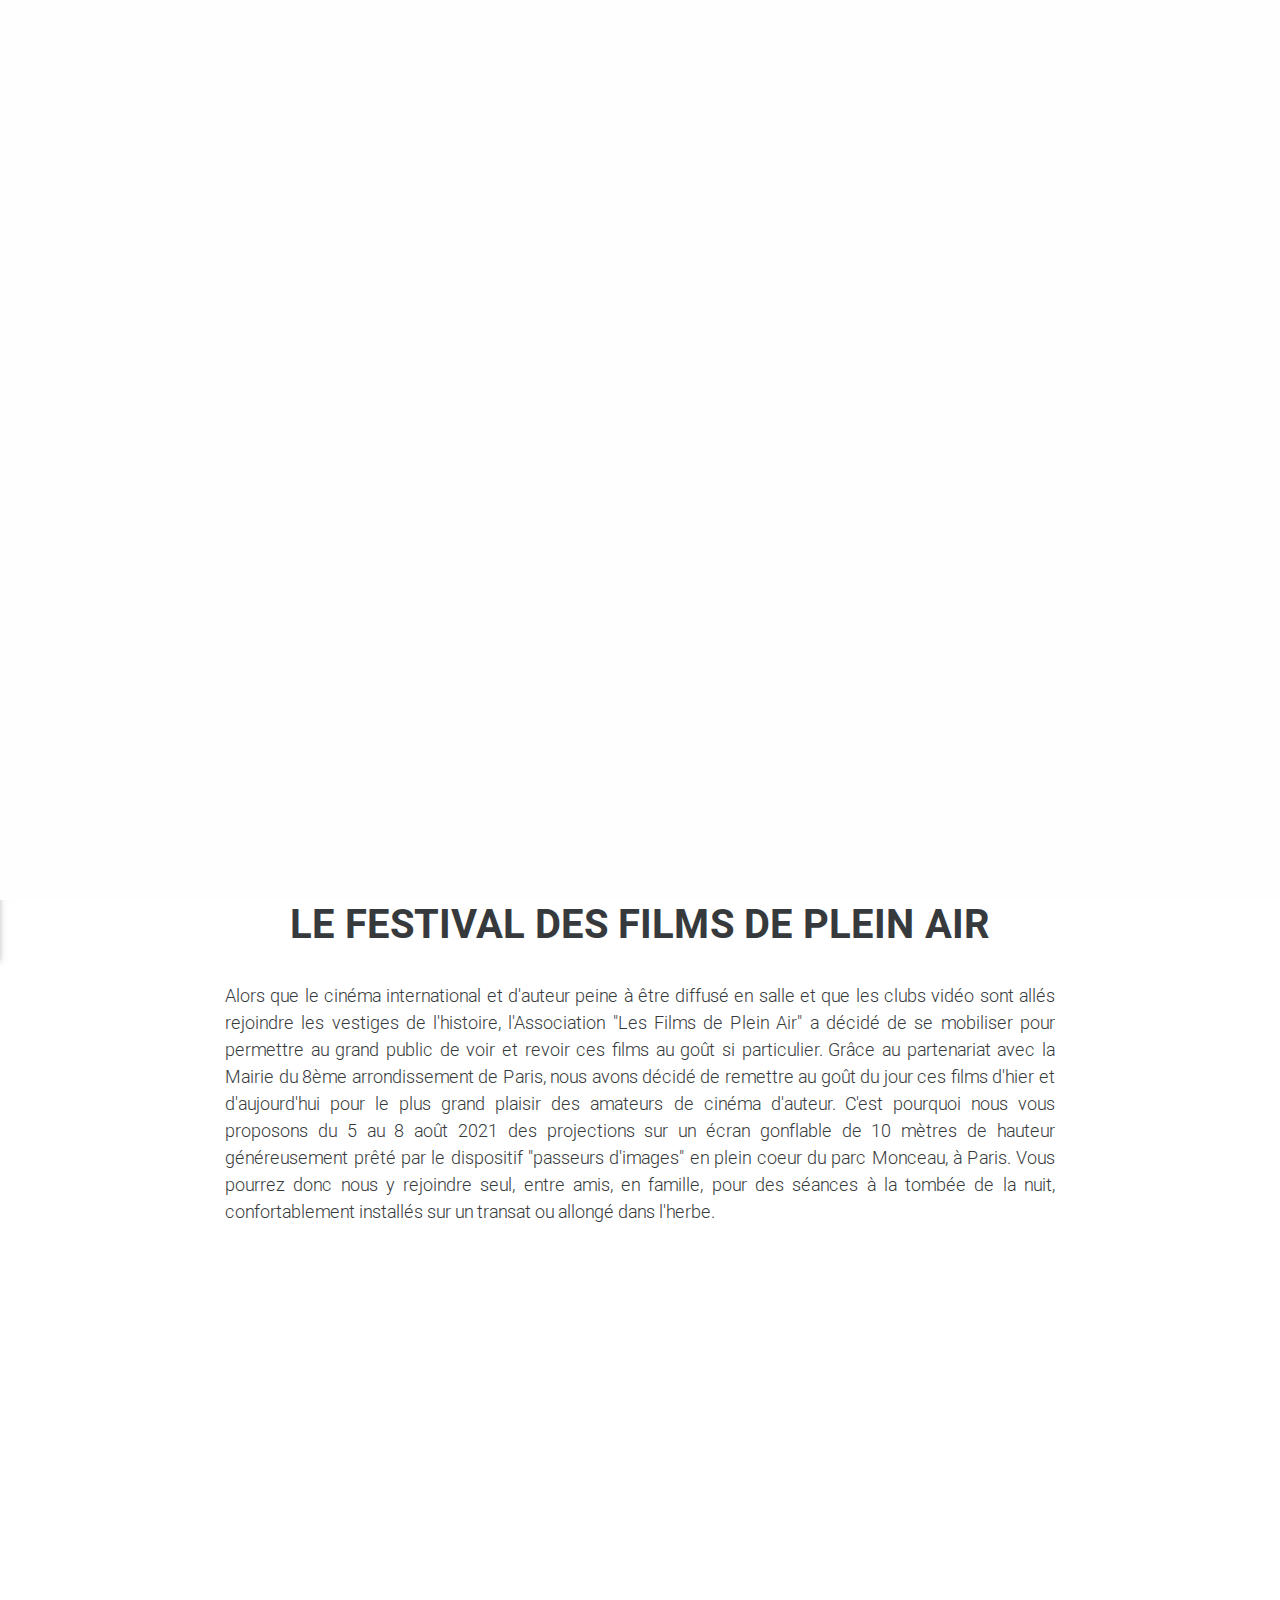
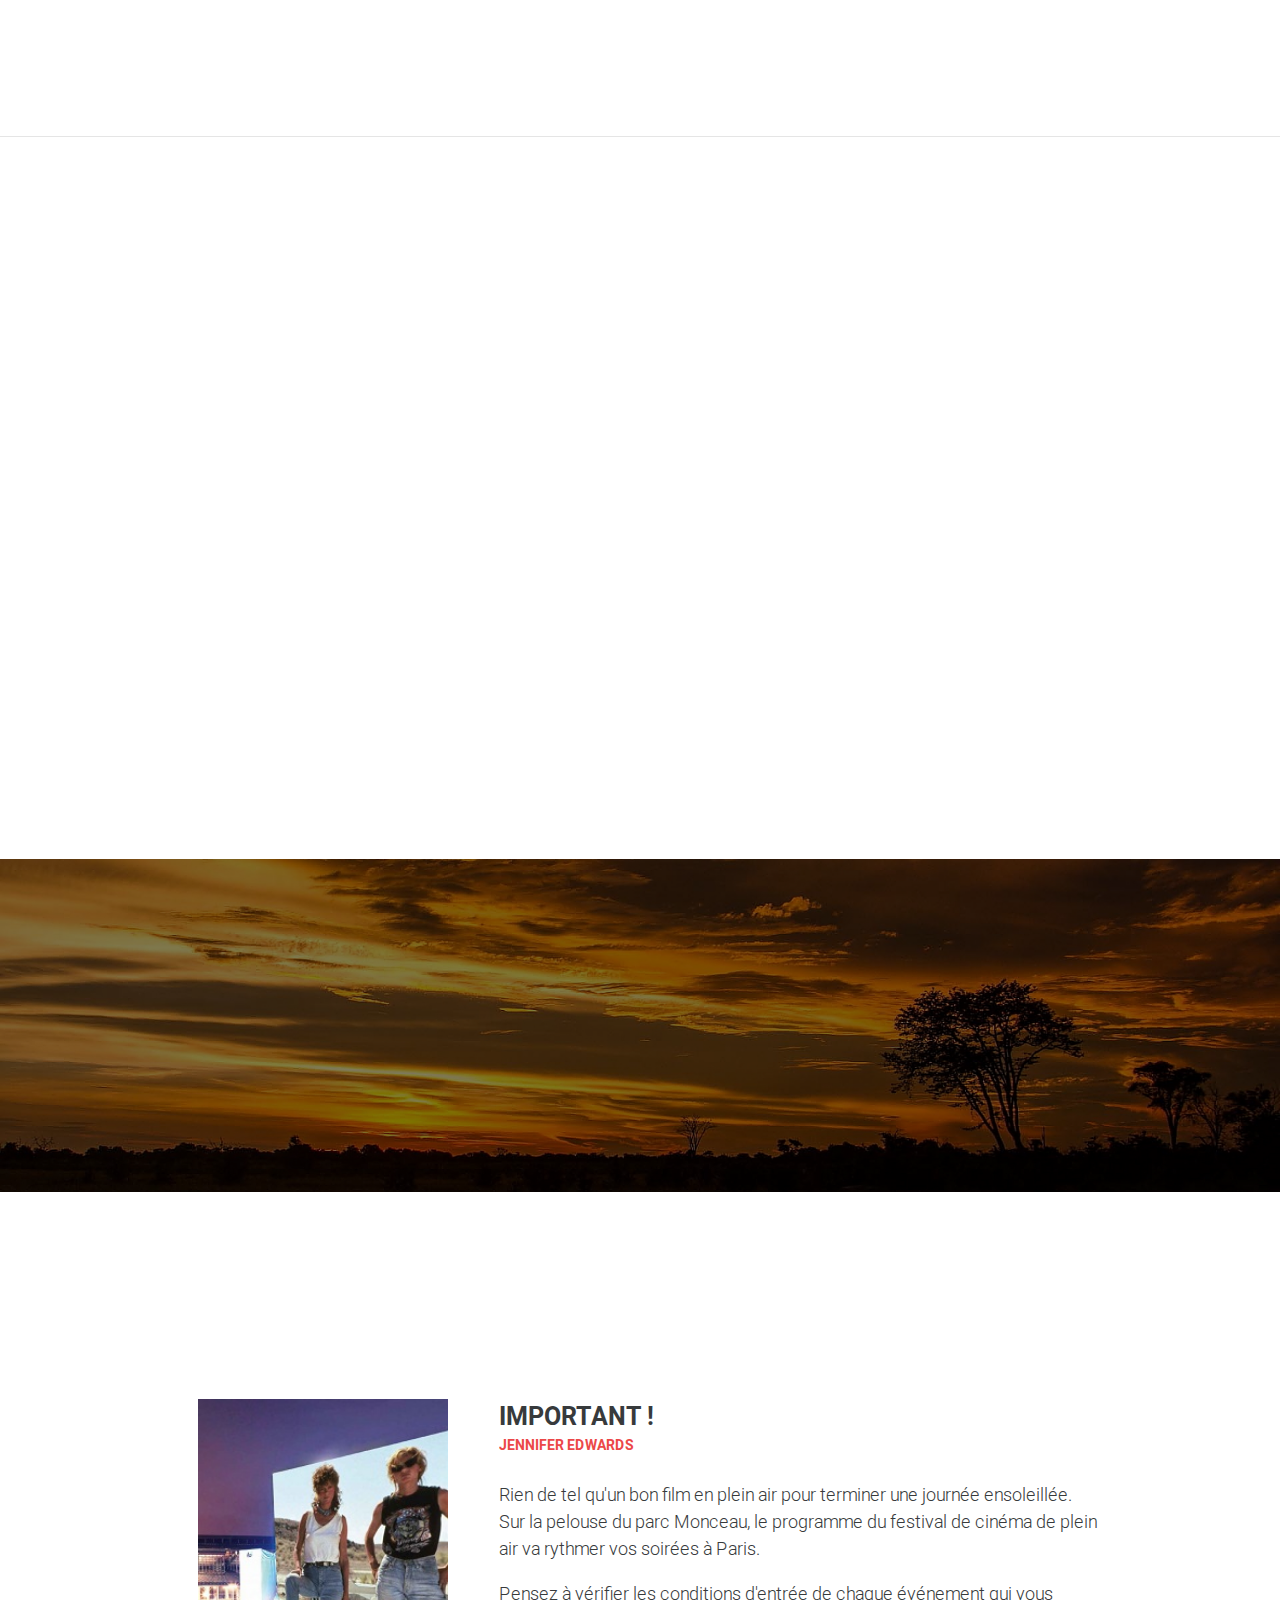
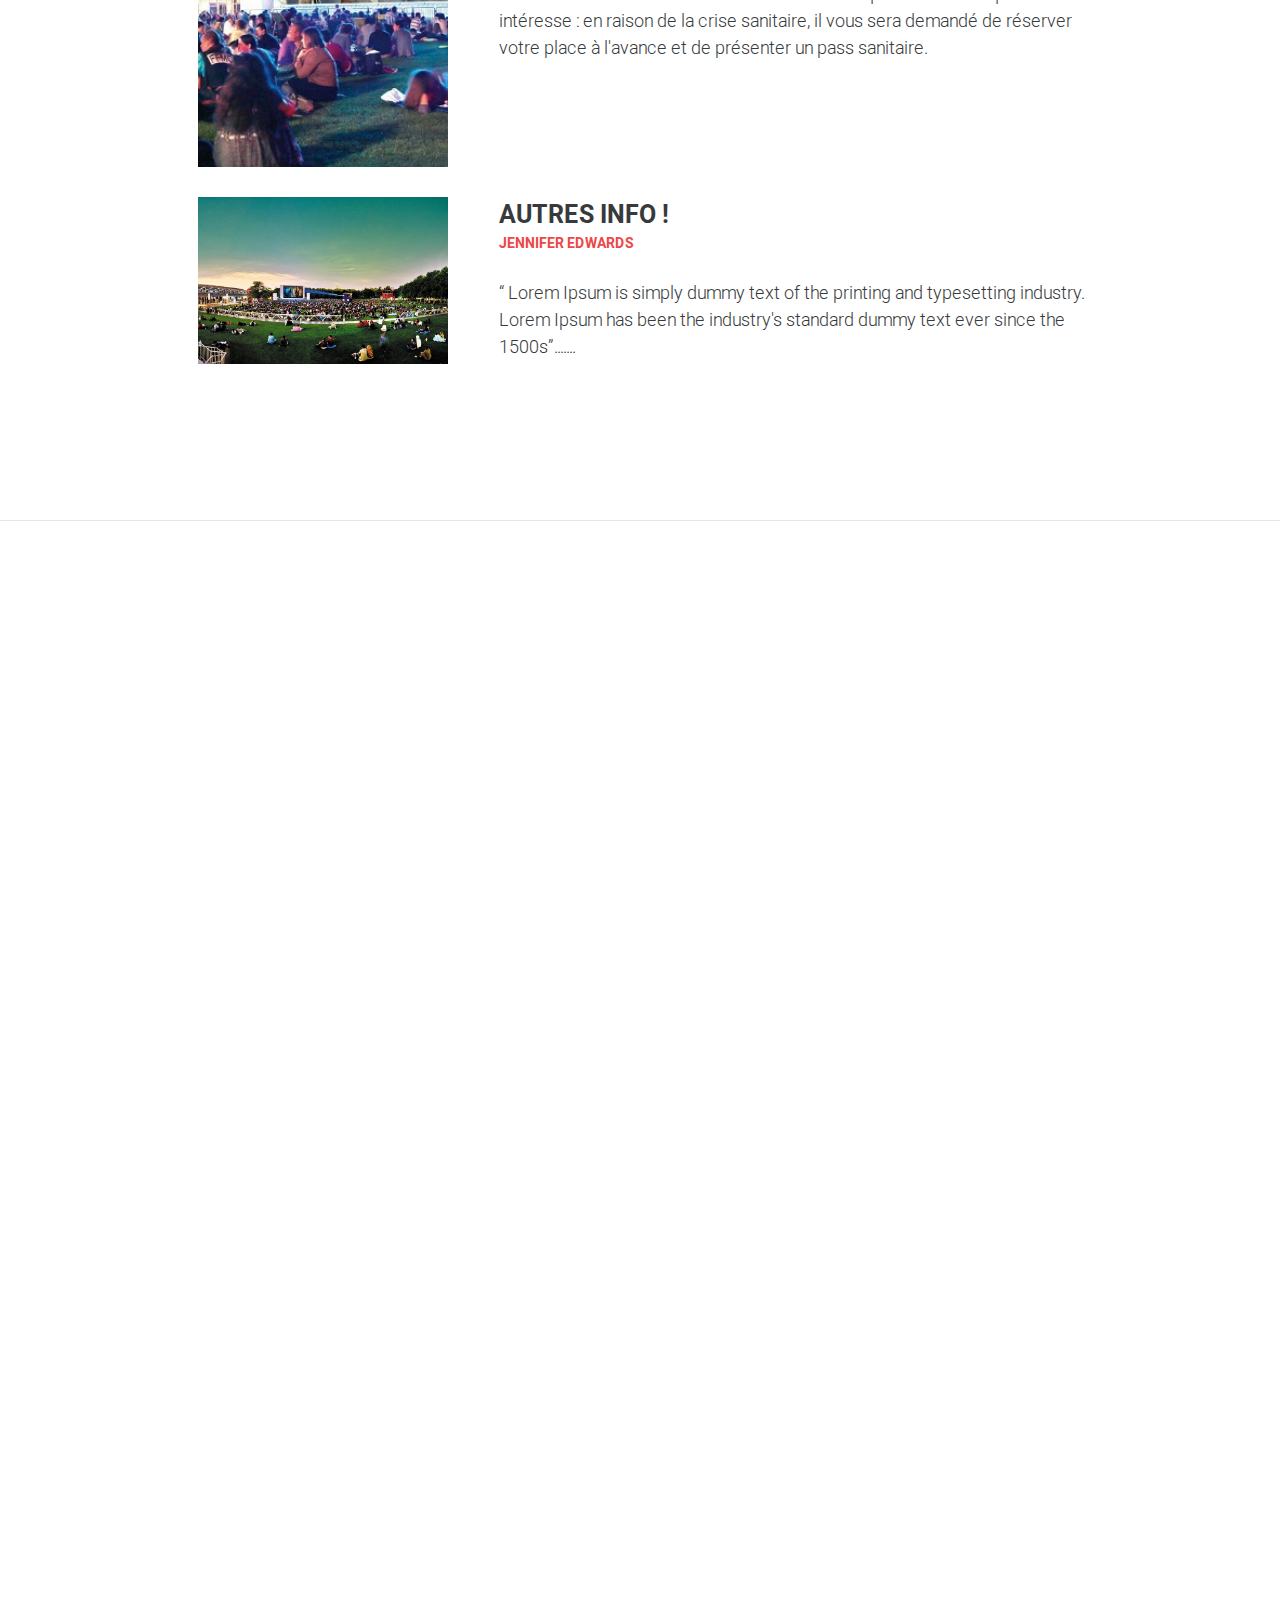
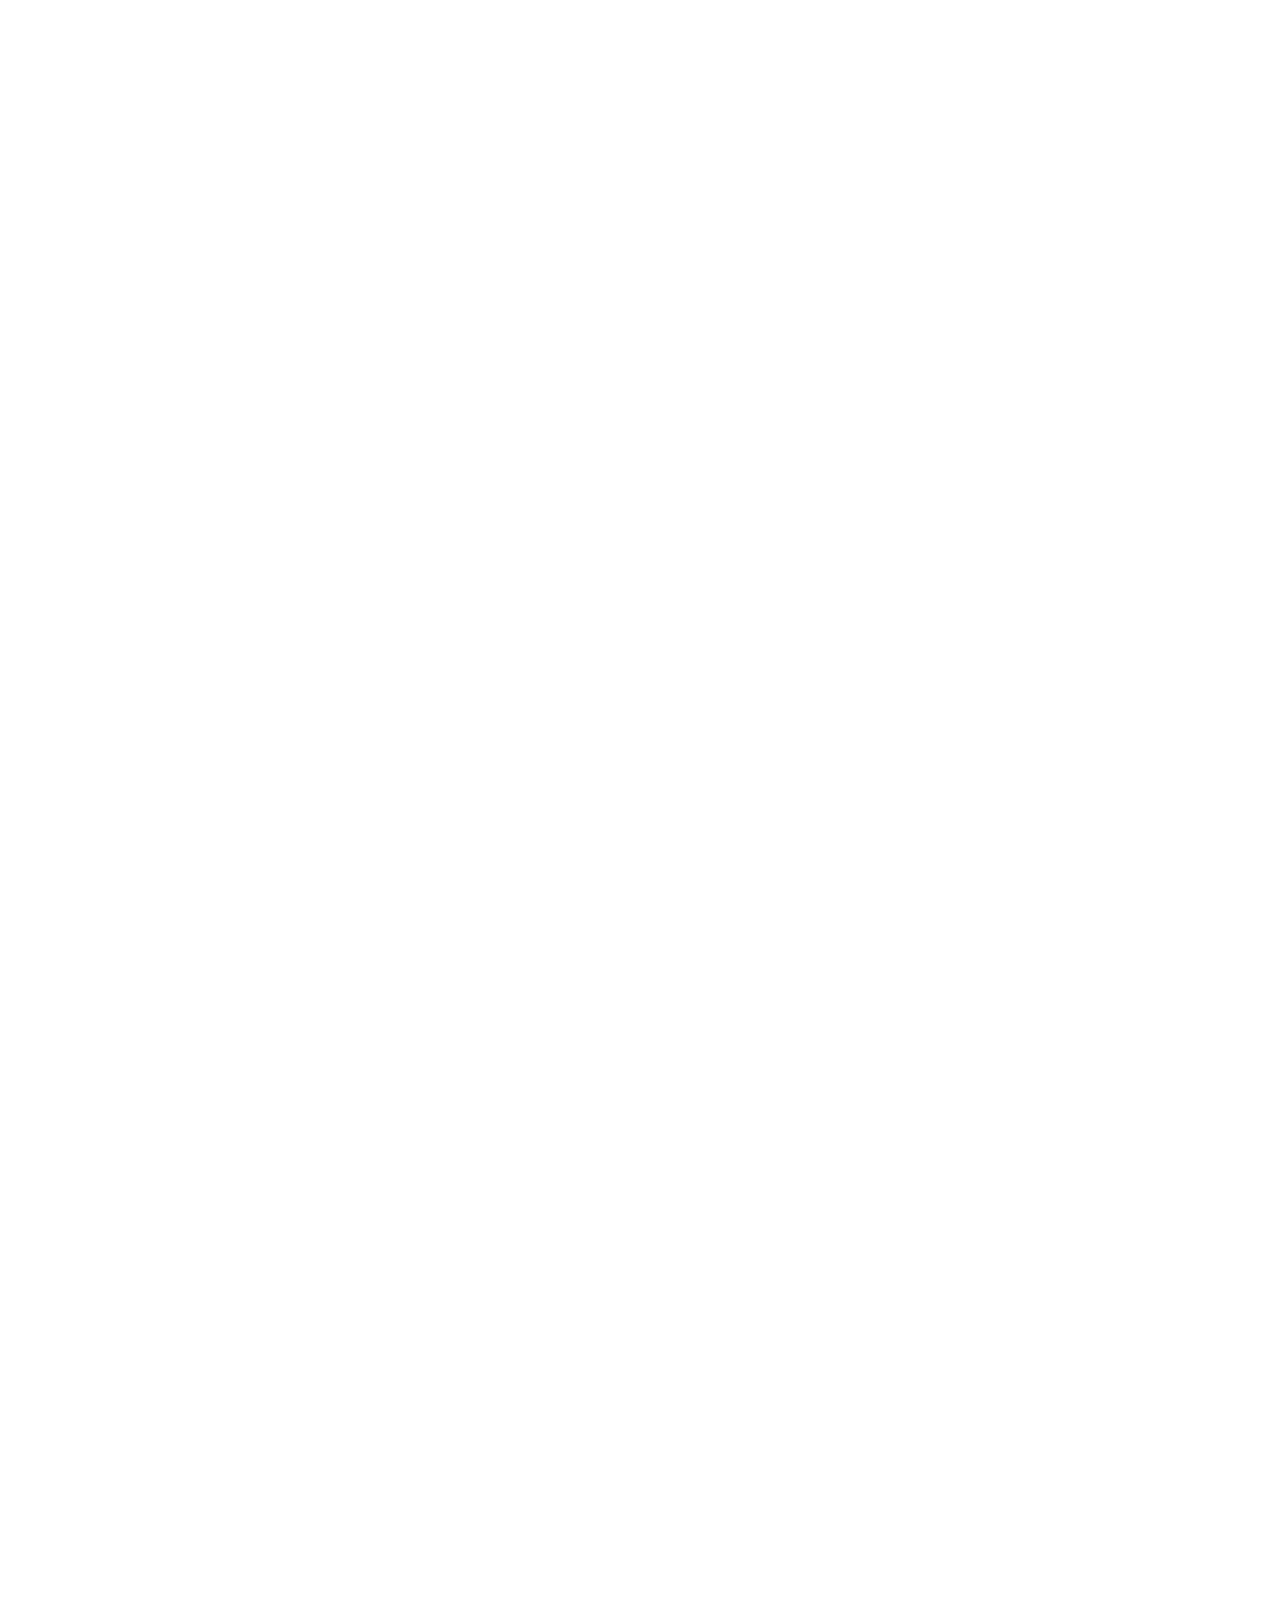
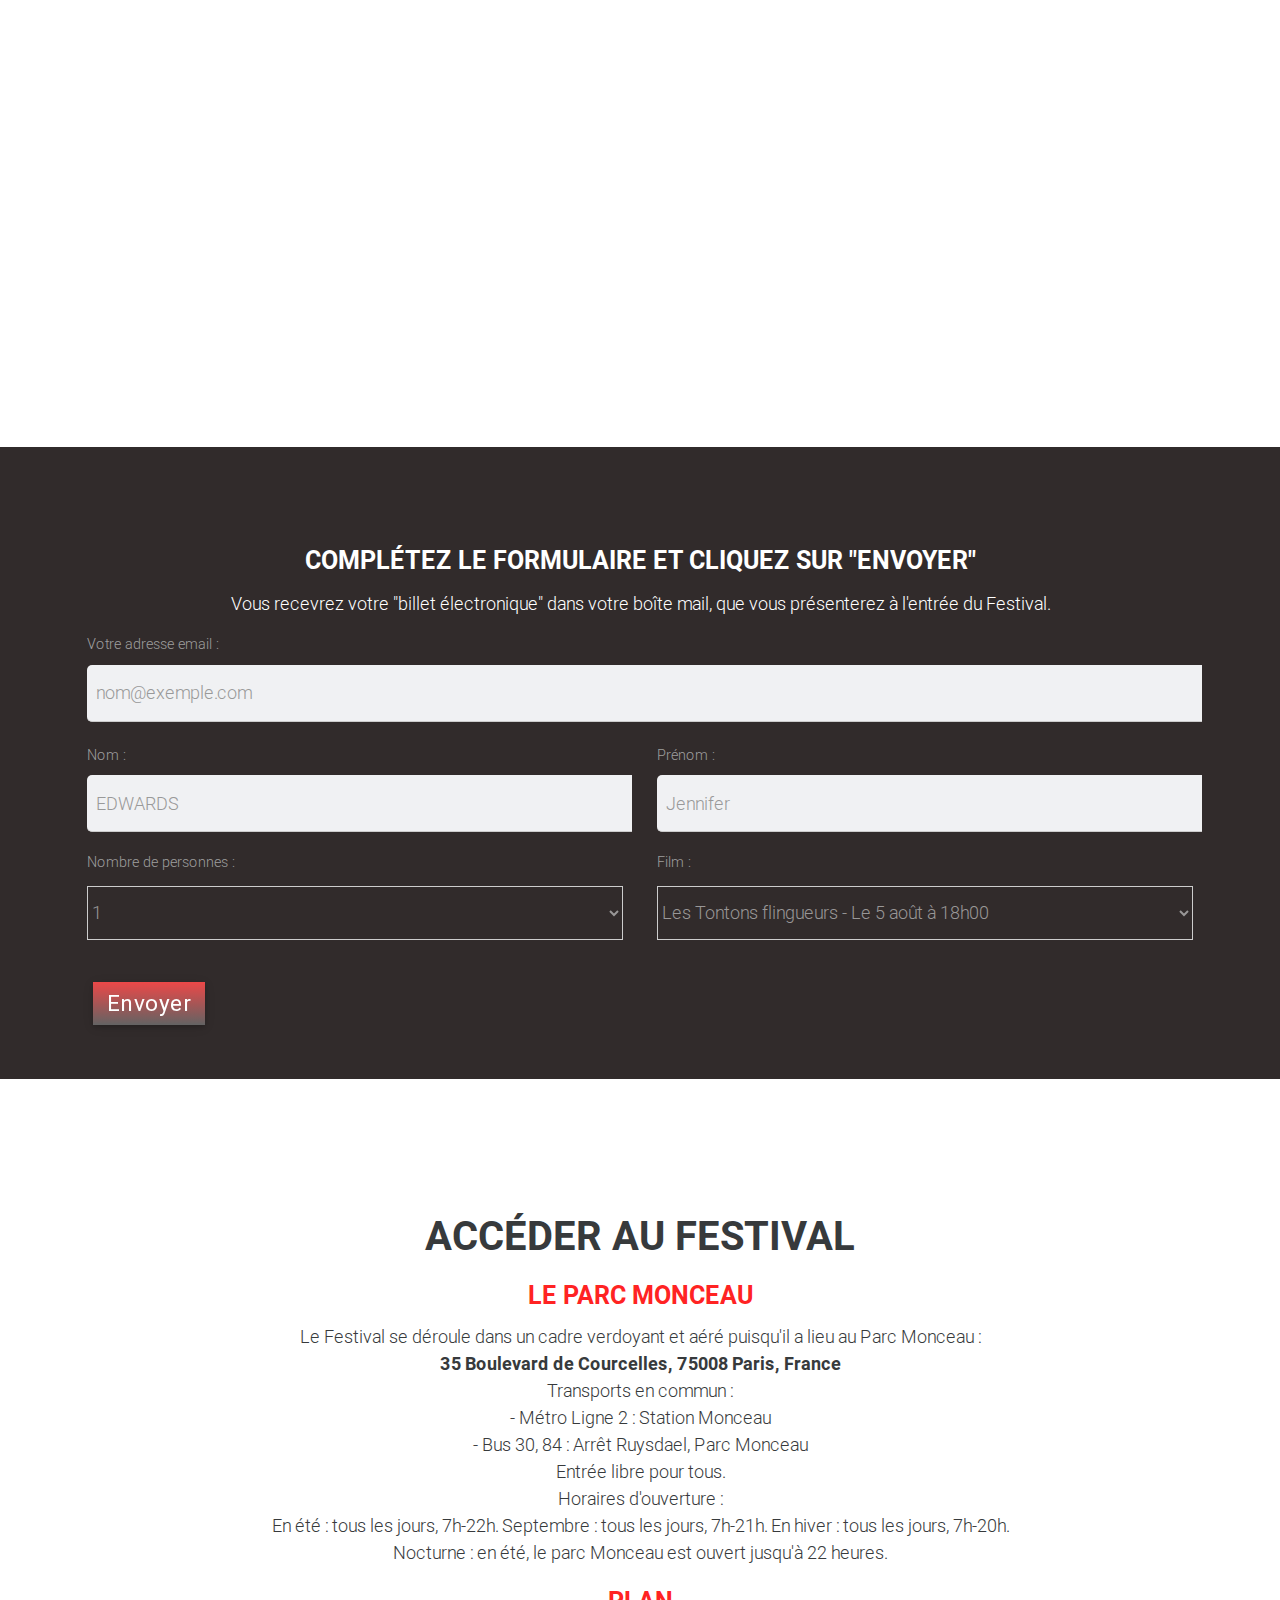
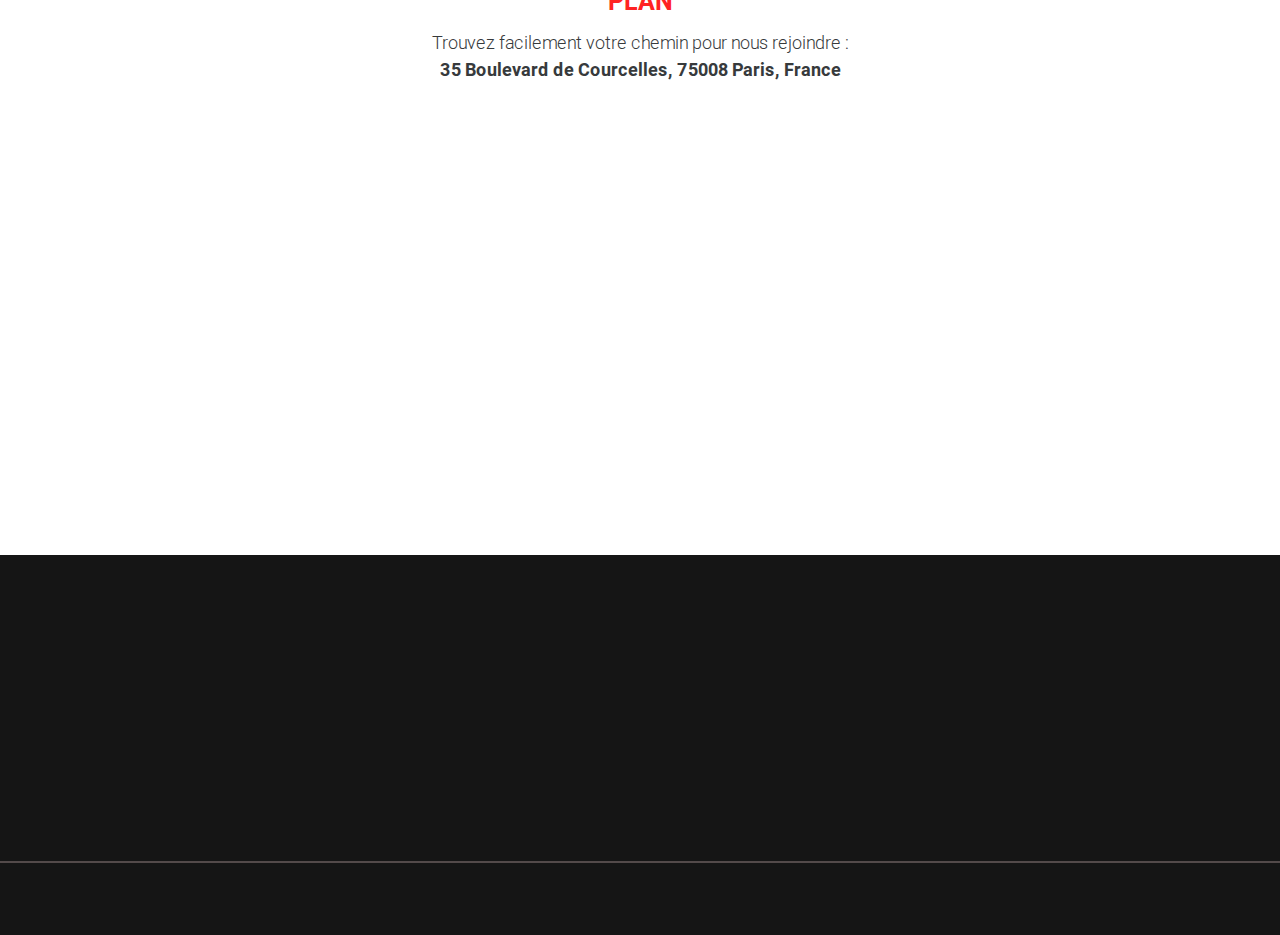
<file: PFILM_02_codesource/index.html>
<!DOCTYPE html>
<html lang="fr">

    <head>

        <meta charset="utf-8">
        <meta name="viewport" content="width=device-width, initial-scale=1, shrink-to-fit=no">
        <!--<meta http-equiv="x-ua-compatible" content="ie=edge">-->

        <title>FestiAir</title>

        <!-- Font Awesome -->
        <link href='https://fonts.googleapis.com/css?family=Open+Sans:400,800,600,300,300italic,700' rel='stylesheet' type='text/css'>
        <link rel="stylesheet" href="https://maxcdn.bootstrapcdn.com/font-awesome/4.6.0/css/font-awesome.min.css">

        <!-- Material Design Bootstrap -->
        <link href="css/materialize.css" rel="stylesheet">

        <!-- Magnific-popup css -->
        <link href="css/magnific-popup.css" rel="stylesheet">

        <!-- Bootstrap core CSS -->
        <link href="css/bootstrap.min.css" rel="stylesheet">

        <!-- Material Design Bootstrap -->
        <!--<link href="css/progressbar.css" rel="stylesheet">-->

        <!-- Material Design Bootstrap -->
        <link href="css/mdb.min.css" rel="stylesheet">



        <!-- Your custom styles (optional) -->
        <link href="css/style.css" rel="stylesheet">
        <link href="css/responsive.css" rel="stylesheet">

    </head>

    <body data-spy="scroll" data-target=".navbar-desktop">
        <!--Navbar-->

        <div class='preloader'><div class='loaded'>&nbsp;</div></div>

        <nav class="navbar navbar-fixed-top navbar-light bg-faded">
            <!--Collapse button-->
            <div class="container">
                <a href="#" data-activates="mobile-menu" class="button-collapse right"><i class="fa fa-bars black-text"></i></a>

                <!--Content for large and medium screens-->
                <div class="navbar-desktop">
                    <!--Navbar Brand-->
                    <a class="navbar-brand" href="#home"><img src="img/logo.png" alt="" /></a>
               
                         <a class="float-right" href="en_index.html"><img src="img/UKflag.png" alt="drapeau anglais"></a>
         
                    </ul>
                    <!--Links-->
                    <ul class="nav navbar-nav pull-right hidden-md-down text-uppercase">
                        <li class="nav-item">
                            <a class="nav-link" href="#home">Accueil<span class="sr-only">(current)</span></a>
                        </li>
                        <li class="nav-item">
                            <a class="nav-link" href="#about">A Propos</a>
                        </li>
                        <li class="nav-item">
                            <a class="nav-link" href="#news">News</a>
                        </li>
                        <li class="nav-item">
                            <a class="nav-link" href="#agenda">Agenda</a>
                        </li>
                        <li class="nav-item">
                            <a class="nav-link" href="#formulaire">Réservation</a>
                        </li>
                        <li class="nav-item">
                            <a class="nav-link" href="#acces">Accès</a>
                        </li>
                    </ul>
                    
                </div>

                <!-- Content for mobile devices-->
                <div class="navbar-mobile">

                    <ul class="side-nav" id="mobile-menu">
                        <li class="nav-item">
                            <a class="nav-link" href="#home">Accueil<span class="sr-only">(current)</span></a>
                        </li>
                        <li class="nav-item">
                            <a class="nav-link" href="#about">A Propos</a>
                        </li>
                        <li class="nav-item">
                            <a class="nav-link" href="#news">News</a>
                        </li>
                        <li class="nav-item">
                            <a class="nav-link" href="#agenda">Agenda</a>
                        </li>
                        <li class="nav-item">
                            <a class="nav-link" href="#formulaire">Réservation</a>
                        </li>
                        <li class="nav-item">
                            <a class="nav-link" href="#acces">Accès</a>
                        </li>
                    </ul>
                </div>
            </div>
        </nav>
        <!--/.Navbar-->


        <div id="home" class="slider">
            <ul class="slides">
                <li>
                    <img src="img/homebenner.jpg" alt="Tour Eiffel"> <!-- random image -->
                    <div class="caption center-align">
                        <div class="single_home">                            
                            <p>du 5 au 8 Août 2021 au Parc Monceau à Paris</p>
                            <h1>Festival des Films de Plein Air</h1>
                            <a href="#about" class="btn btn-primary m-t-3 waves-effect waves-red">En savoir plus !</a>
                        </div>
                    </div>
                </li>
                <li>
                    <img src="img/homebenner2.jpg" alt="groupes de personnes dans un parc"> <!-- random image -->
                    <div class="caption center-align">
                        <div class="single_home">
                            <h1>Accès libre et GRATUIT !</h1>
                            <a href="#about" class="btn btn-primary m-t-3 waves-effect waves-red">En savoir plus !</a>
                        </div>
                    </div>
                </li>
                <li>
                    <img src="img/homebenner3.jpg" alt="personnes regardant un film dans un parc"> <!-- random image -->
                    <div class="caption center-align">
                        <div class="single_home">
                            <h1>Festival des Films de Plein Air</h1>
                            <a href="#about" class="btn btn-primary m-t-3 waves-effect waves-red">En savoir plus !</a>
                        </div>
                    </div>
                </li>
                <li>
                    <img src="img/homebenner4.jpg" alt="personnes regardant un film dans un parc"> <!-- random image -->
                    <div class="caption center-align">
                        <div class="single_home">
                            <h1>Réservez vos places !</h1>
                            <a href="#about" class="btn btn-primary m-t-3 waves-effect waves-red">En savoir plus !</a>
                        </div>
                    </div>
                </li>
            </ul>
        </div>

        <section id="about" class="about">
            <div class="container">
                <div class="row">
                    <div class="col-sm-12">
                        <div class="main_about_area">
                            <div class="head_title center m-y-3 wow fadeInUp"> <br>
                                <h2>Le Festival des Films de Plein Air</h2>
                                <p class="text-justify">Alors que le cinéma international et d'auteur peine à être diffusé en salle et que les clubs vidéo sont allés 
                                    rejoindre les vestiges de l'histoire, l'Association "Les Films de Plein Air" a décidé de se mobiliser pour permettre 
                                    au grand public de voir et revoir ces films au goût si particulier.
                                    Grâce au partenariat avec la Mairie du 8ème arrondissement de Paris, nous avons décidé de remettre au goût du jour ces 
                                    films d'hier et d'aujourd'hui pour le plus grand plaisir des amateurs de cinéma d'auteur.
                                    C'est pourquoi nous vous proposons du 5 au 8 août 2021 des projections sur un écran gonflable de 10 mètres de hauteur 
                                    généreusement prêté par le dispositif "passeurs d'images" en plein coeur du parc Monceau, à Paris.                                  
                                    Vous pourrez donc nous y rejoindre seul, entre amis, en famille, pour des séances à la tombée de la nuit, 
                                    confortablement installés sur un transat ou allongé dans l'herbe.</p>
                            </div>

                            <div class="main_about_content">
                                <div class="row">
                                    <div class="col-md-7">

                                        <div class="main_accordion wow fadeInLeft" data-wow-duration="1s" data-wow-delay="0.3s" data-wow-offset="0">


                                            <div class="single_accordion">
                                                <button class="accordion">L'association "Les Films de Plein Air"</button>
                                                <div class="panel">
                                                    <p class="text-justify">L'association "Les Films de Plein Air" est une association Loi 1901 à but non-lucratif, située à Paris dans le 15ème arrondissement.
                                                        Créée en mai 2019 par Jennifer EDWARDS, amatrice passionnée de cinéma d'auteur, l'association a pour objet principal l'organisation 
                                                        de festivals de cinéma d'auteur en plein air.                                                       
                                                        Composée d'une vingtaine de membres adhérents, l'association a su développer son activité et promouvoir les films d'auteur d'hier et 
                                                        d'aujourd'hui, auprès du grand public. Subventionnée par le Ministère de la Culture et la Mairie de Paris, l'association a le plaisir 
                                                        de vous offrir son premier festival en accès libre et gratuit pour tous !</p>
                                                </div>
                                            </div>

                                            <div class="single_accordion">
                                                <button class="accordion active">Projection de 12 films sur 4 jours</button>
                                                <div class="panel show">
                                                    <p class="text-justify">12 films seront projetés pour votre plus grand plaisir, du 5 au 8 août 2021, de 18h à minuit !
                                                        4 jours de projection à raison de 3 films par jour, aux mêmes horaires : le premier film à 18h, 
                                                        le deuxième film à 20h et le troisième à 22h, le Parc Monceau fermant exceptionnellement ses grilles 
                                                        à MINUIT à l'occasion de cet événement unique !</p>
                                                </div>
                                            </div>

                                            <div class="single_accordion">
                                                <button class="accordion">Réservation</button>
                                                <div class="panel">
                                                    <p class="text-justify">Afin de vous assurer les meilleures conditions de confort et de sécurité, les réservations aux 
                                                        projections sont indispensables. L'accès au Parc et aux projections est entièrement libre et gratuit.                                                        
                                                        Pour réserver vos places, merci de remplir le <a href="#formulaire" >formulaire</a> ci-après. Votre réservation sera automatiquement 
                                                        prise en compte et vous recevrez votre "billet électronique" dans votre boîte mail, que vous présenterez à 
                                                        l'entrée du Festival. <br> <strong>Attention :</strong> Toute entrée se verra refusée sans présentation du billet électronique.</p>
                                                        
                                                </div>
                                            </div>
                                        </div>
                                    </div>

                                    <div class="col-md-5"><br>
                                        <div class="single_about about_progress">
                                            <div class="skill wow fadeInRight" data-wow-duration="1s" data-wow-delay="0.3s" data-wow-offset="0">
                                                <!-- progress start -->
                                                <div class="progress">
                                                    <div class="lead">Créée en mai 2021 par Jennifer EDWARDS</div>
                                                    <div class="progress-bar wow fadeInLeft" data-progress="95%" style="width: 100%;" data-wow-duration="1.5s" data-wow-delay="1.2s"></div>
                                                </div>
                                                <!-- progress end -->
                                                <!-- progress start -->
                                                <div class="progress">
                                                    <div class="lead">Composée d'une vingtaine de membres</div>
                                                    <div class="progress-bar wow fadeInLeft" data-progress="90%" style="width: 100%;" data-wow-duration="1.5s" data-wow-delay="1.2s"></div>
                                                </div>
                                                <!-- progress end -->
                                                <!-- progress start -->
                                                <div class="progress">
                                                    <div class="lead">Accès libre et gratuit pour tous !</div>
                                                    <div class="progress-bar wow fadeInLeft" data-progress="85%" style="width: 100%;" data-wow-duration="1.5s" data-wow-delay="1.2s"></div>
                                                </div>
                                                <!-- progress end -->
                                                <!-- progress start -->
                                                <div class="progress">
                                                    <div class="lead">12 films projetés du 5 au 8 août 2021</div>
                                                    <div class="progress-bar wow fadeInLeft" data-progress="80%" style="width: 100%;" data-wow-duration="1.5s" data-wow-delay="1.2s"></div>
                                                </div>
                                                <!-- progress end -->
                                                <!-- progress start -->
                                                <div class="progress">
                                                    <div class="lead">Réservations en ligne indispensables.</div>
                                                    <div class="progress-bar wow fadeInLeft" data-progress="70%" style="width: 100%;" data-wow-duration="1.5s" data-wow-delay="1.2s"></div>
                                                </div>
                                                <!-- PROGRESS END -->
                                            </div>
                                        </div>
                                    </div>                                    
                                </div>
                            </div>
                        </div>
                    </div>
                </div>
            </div>
 
            <br>
            <hr>
    

        </section><!-- End of About Section-->



        <section id="news" class="news">
            <div class="container">
                <div class="row">
                    <div class="col-sm-12">
                        <div class="main_news_area">
                            <div class="head_title center m-y-3 wow fadeInUp"> <br>
                                <h2>Informations</h2>
                            </div>
                            <div class="row">
                                <div class="col-md-4">
                                    <div class="jumbotron single_news  wow fadeInLeft">
                                        <div class="news_icon center">
                                            <i class="fa fa-glass m-b-3"></i>
                                        </div>
                                        <div class="s_news_text text-sm-center text-xs-center">
                                            <h4>Débit de boissons</h4>
                                            <p class="text-justify" >Il s’agit des boissons sans alcool comme les eaux gazéifiées ou minérales, limonades, sirops, 
                                                infusions, lait café, thés, chocolats, jus de fruits ou de légumes non fermentés (avec un taux d’alcool inférieur à 1.2 %).</p>
                                        </div>

                                    </div>
                                </div>
                                <div class="col-md-4">
                                    <div class="jumbotron single_news wow fadeInUp">
                                        <div class="news_icon center">
                                            <i class="fa fa-sun-o m-b-3"></i>
                                        </div>
                                        <div class="s_news_text text-sm-center text-xs-center">
                                            <h4>Météo</h4>
                                            <p class="text-justify" >Trés bonne nouvelle la météo sera trés bonne pour nos projections du 5 au 8 aout, 
                                                le soleil sera toujours présent et les températures clémentes. Prévoyer tout de même une petite laine
                                            les fins de soirées sont un peu fraiches. </p>
                                        </div>

                                    </div>
                                </div>
                                <div class="col-md-4">
                                    <div class="jumbotron single_news wow fadeInRight">
                                        <div class="news_icon center">
                                            <i class="fa fa-video-camera m-b-3"></i>
                                        </div>
                                        <div class="s_news_text text-sm-center  text-xs-center">
                                            <h4>Projections</h4>
                                            <p class="text-justify" >Nos projections se font sur un l'ecran géant dynamique haute luminosité.
                                                Notre toile de projection a un dos noir opaque qui bloque la lumière. Ainsi, les sources lumineuses provenant de derrière l'écran n'auront aucun impact dérangeant sur la projection
                                            </p>
                                        </div>

                                    </div>
                                </div>
                            </div>
                        </div>
                    </div>
                </div>
            </div>
        </section> <!-- End of news section -->

        <section id="counter" class="counter">

            <div class="main_counter_area m-y-3">
                <div class="overlay p-y-3">
                    <div class="container">
                        <div class="row">
                            <div class="main_counter_content center white-text wow fadeInUp">
                                <div class="col-md-3">
                                    <div class="single_counter p-y-2 m-t-1">
                                        <i class="fa fa-users m-b-1"></i>
                                        <h2 class="statistic-counter">1500</h2>
                                        <p>Places par séance</p>
                                    </div>
                                </div>
                                <div class="col-md-3">
                                    <div class="single_counter p-y-2 m-t-1">
                                        <i class="fa fa-thumbs-o-up m-b-1"></i>
                                        <h2 class="statistic-counter">700</h2>
                                        <p>Transats</p>
                                    </div>
                                </div>
                                <div class="col-md-3">
                                    <div class="single_counter p-y-2 m-t-1">
                                        <i class="fa fa-car m-b-1"></i>
                                        <h2 class="statistic-counter">8</h2>
                                        <p>Parkings proches</p>
                                    </div>
                                </div>
                                <div class="col-md-3">
                                    <div class="single_counter p-y-2 m-t-1">
                                        <i class="fa fa-glass m-b-1"></i>
                                        <h2 class="statistic-counter">20</h2>
                                        <p>Buvettes</p>
                                    </div>
                                </div>
                            </div>
                        </div>
                    </div>
                </div>
            </div>
        </section><!-- End of counter Section -->
     
        <section id="com" class="com">
            <div class="container">
                <div class="row">
                    <div class="col-md-10 col-md-offset-1">
                        <div class="main_com_area">
                            <div class="head_title center m-y-3 wow fadeInUp">
                                <h2>Les news</h2>
                            </div>
                            <div class="main_com_content m-b-3">     
                                <div class="single_com_area">
                                    <div class="single_com">
                                        <div class="row">
                                            <div class="col-md-4">
                                                <div class="single_c_img center">
                                                    <img class="img-circle" src="img/news1.jpg" alt="" />
                                                </div>
                                            </div>
                                            <div class="col-md-8">
                                                <div class="single_c_text text-md-left text-xs-center">
                                                    <h3>Important !</h3>
                                                    <span class="text-uppercase m-b-1">Jennifer EDWARDS</span>
                                                    <p>Rien de tel qu'un bon film en plein air pour terminer une journée ensoleillée. Sur la pelouse du parc Monceau, le programme du
                                                         festival de cinéma de plein air va rythmer vos soirées à Paris.</p>

                                                    <p>    Pensez à vérifier les conditions d'entrée de chaque événement qui vous intéresse : en raison de la crise sanitaire, il vous sera 
                                                        demandé de réserver votre place à l'avance et de présenter un pass sanitaire. </p>
                                                </div>
                                            </div>
                                        </div>
                                    </div>
                                    <div class="single_com">
                                        <div class="row">
                                            <div class="col-md-4">
                                                <div class="single_c_img center">
                                                    <img class="img-circle" src="img/news.jpg" alt="" />
                                                </div>
                                            </div>
                                            <div class="col-md-8">
                                                <div class="single_c_text text-md-left text-xs-center">
                                                    <h3>Autres info !</h3>
                                                    <span class="text-uppercase m-b-1">Jennifer EDWARDS</span>
                                                    <p>“ Lorem Ipsum is simply dummy text of the printing and typesetting industry. 
                                                        Lorem Ipsum has been the industry's standard dummy text ever since the 1500s”.......</p>
                                                </div>
                                            </div>
                                        </div>
                                    </div>
                                </div>
                            </div>
                        </div>
                    </div>
                </div>
            </div>
            <br><br><hr>
        </section><!-- End of com Section -->


        <section id="agenda" class="agenda">
            <div class="container">
                <div class="row">
                    <div class="main_agenda_area m-y-3">
                        <div class="head_title center wow fadeInUp"> <br><br><br>
                            <h2>Agenda</h2>
                            <p>Retrouvez d'un seul coup d'oeil toute la programmation du Festival :</p>
                        </div>

                        <div class="main_agenda_content center wow fadeInUp">
                            <div class="main_mix_menu m-y-2">
                                <ul class="text-center">
                                    <li class="filter" data-filter="all">Tous</li>
                                    <li class="filter" data-filter=".cat1">5 août</li>
                                    <li class="filter" data-filter=".cat2">6 août</li>
                                    <li class="filter" data-filter=".cat3">7 août</li>
                                    <li class="filter" data-filter=".cat4">8 août</li>
                                </ul>
                            </div>

                            <div id="mixcontent" class="mixcontent  wow zoomIn">
                                <div class="col-md-4 mix cat1">
                                    <div class="single_mixi_agenda center">
                                        <div class="single_agenda_img">
                                            <img src="img/Les_Tontons_flingueurs.jpg" alt="affiche du film Les Tontons flingueurs" />
                                            <div class="mixi_agenda_overlay">
                                                <a href="https://www.youtube.com/embed/hyAxFfT4Oj8" target="_blank"><i class="fa fa-youtube"></i></a>
                                                <a href="img/Les_Tontons_flingueurs.jpg" class="gallery-img"><i class="fa fa-picture-o"></i></a>                                                
                                            </div>
                                        </div>
                                        <div class="single_agenda_text"> <br>
                                            <div class="single_accordion">
                                                <button class="accordion listfilm">Les Tontons flingueurs</button>
                                                <div class="panel">
                                                    <p class="text-justify"><strong>Synopsis :</strong> Sur son lit de mort, le Mexicain fait promettre à son ami d'enfance, 
                                                        Fernand Naudin, de veiller sur ses intérêts et sur sa fille Patricia. Fernand découvre alors qu'il se trouve à la 
                                                        tête d'affaires louches dont les anciens employés du Mexicain, tels les Volfoni, aimeraient bien s'emparer. Cependant, 
                                                        flanqué d'un curieux notaire et d'un garde du corps à la gâchette infaillible, Fernand impose d'emblée sa loi.</p>
                                                </div>
                                            </div><br>     
                                            <p>Le 5 août à 18h00</p>
                                            <a href="#formulaire" class="btn btn-primary btn-lg">Réservation</a>
                                        </div>
                                    </div>
                                </div>

                        
                                <div class="col-md-4 mix cat1">
                                    <div class="single_mixi_agenda center">
                                        <div class="single_agenda_img">
                                            <img src="img/La_Guerre_des_boutons.jpg" alt="affiche du film La Guerre des boutons" />
                                            <div class="mixi_agenda_overlay">
                                                <a href="https://www.youtube.com/embed/SrAgA-wEJh8" target="_blank"><i class="fa fa-youtube"></i></a>
                                                <a href="img/La_Guerre_des_boutons.jpg" class="gallery-img"><i class="fa fa-picture-o"></i></a>                                                
                                            </div>
                                        </div>
                                        <div class="single_agenda_text"> <br>
                                            <div class="single_accordion">
                                                <button class="accordion listfilm">La Guerre des boutons</button>
                                                <div class="panel">
                                                    <p class="text-justify"><strong>Synopsis :</strong> Une bande de garçons, menée par l'intrépide Lebrac, est en guerre contre les 
                                                        enfants du village voisin, leurs ennemis jurés. Une guerre sans merci, qui dure depuis des générations. On se bat pour l'honneur 
                                                        et la fidélité et, pour gagner, tous les moyens sont bons.</p>
                                                </div>
                                            </div><br>
                                            <p>Le 5 août à 20h00</p>
                                            <a href="#formulaire" class="btn btn-primary btn-lg">Réservation</a>
                                        </div>
                                    </div>
                                </div>

                      
                                <div class="col-md-4 mix cat1">
                                    <div class="single_mixi_agenda center">
                                        <div class="single_agenda_img">
                                            <img src="img/Jeux_interdits.jpg" alt="affiche du film Jeux interdits" />
                                            <div class="mixi_agenda_overlay">
                                                <a href="https://www.youtube.com/embed/cD26LdRT94E" target="_blank"><i class="fa fa-youtube"></i></a>
                                                <a href="img/Jeux_interdits.jpg" class="gallery-img"><i class="fa fa-picture-o"></i></a>                                                
                                            </div>
                                        </div>
                                        <div class="single_agenda_text"> <br>
                                            <div class="single_accordion">
                                                <button class="accordion listfilm">Jeux interdits</button>
                                                <div class="panel">
                                                    <p class="text-justify"><strong>Synopsis :</strong> Au cours de l'Exode de 1940 en France, Paulette, cinq ans, a perdu ses parents. 
                                                        A l'abandon, elle erre sans savoir où elle va jusqu'au jour où elle rencontre Michel, un petit garçon de dix ans qui la conduit chez lui.</p>
                                                </div>
                                            </div><br> 
                                            <p>Le 5 août à 22h00</p>
                                            <a href="#formulaire" class="btn btn-primary btn-lg">Réservation</a>
                                        </div>
                                    </div>
                                </div>

                      
                                <div class="col-md-4 mix cat2">
                                    <div class="single_mixi_agenda center">
                                        <div class="single_agenda_img">
                                            <img src="img/Le_Parrain.jpg" alt="affiche du film Le Parrain" />
                                            <div class="mixi_agenda_overlay">
                                                <a href="https://www.youtube.com/embed/tP2dRBwhPpo" target="_blank"><i class="fa fa-youtube"></i></a>
                                                <a href="img/Le_Parrain.jpg" class="gallery-img"><i class="fa fa-picture-o"></i></a>                                                
                                            </div>
                                        </div>
                                        <div class="single_agenda_text"> <br>
                                            <div class="single_accordion">
                                                <button class="accordion listfilm">Le Parrain</button>
                                                <div class="panel">
                                                    <p class="text-justify"><strong>Synopsis :</strong> En 1945, à New York, les Corleone sont une des 5 familles de la mafia. 
                                                        Don Vito Corleone, `parrain' de cette famille, marie sa fille à un bookmaker. Sollozzo, `parrain' de la famille Tattaglia, 
                                                        propose à Don Vito une association dans le trafic de drogue, mais celui-ci refuse. Sonny, un de ses fils, y est quant à lui
                                                         favorable. Afin de traiter avec Sonny, Sollozzo tente de faire tuer Don Vito, mais celui-ci en réchappe.</p>
                                                </div>
                                            </div><br>  
                                            <p>Le 6 août à 18h00</p>
                                            <a href="#formulaire" class="btn btn-primary btn-lg">Réservation</a>
                                        </div>
                                    </div>
                                </div>
                                    
                   
                                <div class="col-md-4 mix cat2">
                                    <div class="single_mixi_agenda center">
                                        <div class="single_agenda_img">
                                            <img src="img/Vol_au_dessus_d_un_nid_de_coucou.jpg" alt="affiche du film Vol au-dessus d'un nid de coucou" />
                                            <div class="mixi_agenda_overlay">
                                                <a href="https://www.youtube.com/embed/LQEYisXqdg8" target="_blank"><i class="fa fa-youtube"></i></a>
                                                <a href="img/Vol_au_dessus_d_un_nid_de_coucou.jpg" class="gallery-img"><i class="fa fa-picture-o"></i></a>                                                
                                            </div>
                                        </div>
                                        <div class="single_agenda_text"> <br>
                                            <div class="single_accordion">
                                                <button class="accordion listfilm">Vol au-dessus d'un nid de coucou</button>
                                                <div class="panel">
                                                    <p class="text-justify"><strong>Synopsis :</strong> Pour échapper à la prison, le détenu du droit commun Randall P. McMurphy se fait
                                                         interner en simulant la folie. Dès son arrivée à l'hôpital psychiatrique, il assiste aux traitements thérapeutiques dispensés
                                                          par miss Ratched, l'autoritaire et tyrannique infirmière en chef dont il cherche à bouleverser les méthodes.</p>
                                                </div>
                                            </div><br>  
                                            <p>Le 6 août à 20h00</p>
                                            <a href="#formulaire" class="btn btn-primary btn-lg">Réservation</a>
                                        </div>
                                    </div>
                                </div>
                                        
             
                                <div class="col-md-4 mix cat2">
                                    <div class="single_mixi_agenda center">
                                        <div class="single_agenda_img">
                                            <img src="img/Taxi_Driver.jpg" alt="affiche du film Taxi Driver" />
                                            <div class="mixi_agenda_overlay">
                                                <a href="https://www.youtube.com/embed/u9M02nrQIF0" target="_blank"><i class="fa fa-youtube"></i></a>
                                                <a href="img/Taxi_Driver.jpg" class="gallery-img"><i class="fa fa-picture-o"></i></a>                                                
                                            </div>
                                        </div>
                                        <div class="single_agenda_text"> <br>
                                            <div class="single_accordion">
                                                <button class="accordion listfilm">Taxi Driver</button>
                                                <div class="panel">
                                                    <p class="text-justify"><strong>Synopsis :</strong> Travis Bickle, un jeune homme du Midwest et ancien marine, est chauffeur de taxi
                                                         de nuit à New York. Insomniaque et solitaire, il rencontre Betsy, une assistante du sénateur Charles Palantine, candidat à la
                                                          présidentielle, mais elle le repousse après qu'il l'a emmenée voir un film pornographique. Confronté à la violence et à la 
                                                          perversion de la nuit new-yorkaise, il achète des armes au marché noir et s'entraîne à les manier.</p>
                                                </div>
                                            </div><br>  
                                            <p>Le 6 août à 22h00</p>
                                            <a href="#formulaire" class="btn btn-primary btn-lg">Réservation</a>
                                        </div>
                                    </div>
                                </div>
                                            
                 
                                <div class="col-md-4 mix cat3">
                                    <div class="single_mixi_agenda center">
                                        <div class="single_agenda_img">
                                            <img src="img/Midnight_Express.jpg" alt="affiche du film Midnight Express" />
                                            <div class="mixi_agenda_overlay">
                                                <a href="https://www.youtube.com/embed/8agWcekbWaU" target="_blank"><i class="fa fa-youtube"></i></a>
                                                <a href="img/Midnight_Express.jpg" class="gallery-img"><i class="fa fa-picture-o"></i></a>                                                
                                            </div>
                                        </div>
                                        <div class="single_agenda_text"><br>
                                            <div class="single_accordion">
                                                <button class="accordion listfilm">Midnight Express</button>
                                                <div class="panel">
                                                    <p class="text-justify"><strong>Synopsis :</strong> Billy Hayes, touriste en Turquie, est arrêté à la frontière avec deux kilogrammes
                                                         de drogue sur lui. Condamné à quelques jours de prison, le jeune homme découvre que sa peine a été muée en prison à perpétuité
                                                          par le gouvernement souhaitant faire de son cas un exemple. Désemparé, Billy multiplie les procès et parcourt les prisons les plus sordides.</p>
                                                </div>
                                            </div><br> 
                                            <p>Le 7 août à 18h00</p>
                                            <a href="#formulaire" class="btn btn-primary btn-lg">Réservation</a>
                                        </div>
                                    </div>
                                </div>

                     
                                <div class="col-md-4 mix cat3">
                                    <div class="single_mixi_agenda center">
                                        <div class="single_agenda_img">
                                            <img src="img/L_Evadé_d_Alcatraz.jpg" alt="affiche du film L'Evadé d'Alcatraz" />
                                            <div class="mixi_agenda_overlay">
                                                <a href="https://www.youtube.com/embed/U7emePJzLNU" target="_blank"><i class="fa fa-youtube"></i></a>
                                                <a href="img/L_Evadé_d_Alcatraz.jpg" class="gallery-img"><i class="fa fa-picture-o"></i></a>                                                
                                            </div>
                                        </div>
                                        <div class="single_agenda_text"> <br>
                                            <div class="single_accordion">
                                                <button class="accordion listfilm">L'Evadé d'Alcatraz</button>
                                                <div class="panel">
                                                    <p class="text-justify"><strong>Synopsis :</strong> Frank Morris s'est évadé de plusieurs prisons. En 1960, il est écroué et transféré au 
                                                        célèbre pénitencier d'Alcatraz construit sur un piton rocheux face à la côte. Il réussira, une nouvelle fois avec deux complices,
                                                         à s'évader de la prison la plus surveillée des Etats Unis.</p>
                                                </div>
                                            </div><br>  
                                            <p>Le 7 août à 20h00</p>
                                            <a href="#formulaire" class="btn btn-primary btn-lg">Réservation</a>
                                        </div>
                                    </div>
                                </div>

                       
                                <div class="col-md-4 mix cat3">
                                    <div class="single_mixi_agenda center">
                                        <div class="single_agenda_img">
                                            <img src="img/Les_Hommes_du_Président.jpg" alt="affiche du film Les Hommes du Président" />
                                            <div class="mixi_agenda_overlay">
                                                <a href="https://www.youtube.com/embed/xiBrLx3kKfQ" target="_blank"><i class="fa fa-youtube"></i></a>
                                                <a href="img/Les_Hommes_du_Président.jpg" class="gallery-img"><i class="fa fa-picture-o"></i></a>                                                
                                            </div>
                                        </div>
                                        <div class="single_agenda_text"> <br>
                                            <div class="single_accordion">
                                                <button class="accordion listfilm">Les Hommes du Président</button>
                                                <div class="panel">
                                                    <p class="text-justify"><strong>Synopsis :</strong> En 1972, cinq hommes sont arrêtés pour avoir pénétré par infraction dans
                                                         l'immeuble du Watergate où se situent les bureaux du parti Démocrate. Alors que l'affaire est présentée comme un simple fait
                                                          divers, deux journalistes du Washington Post, Carl Bernstein et Bob Woodward décident de pousser l'enquête qui les mènera 
                                                          vers les plus hautes sphères du gouvernement.</p>
                                                </div>
                                            </div><br>  
                                            <p>Le 7 août à 22h00</p>
                                            <a href="#formulaire" class="btn btn-primary btn-lg">Réservation</a>
                                        </div>
                                    </div>
                                </div>

               
                                <div class="col-md-4 mix cat4">
                                    <div class="single_mixi_agenda center">
                                        <div class="single_agenda_img">
                                            <img src="img/Des_hommes_d_honneur.jpg" alt="affiche du film Des hommes d'honneur" />
                                            <div class="mixi_agenda_overlay">
                                                <a href="https://www.youtube.com/embed/N8xC1s4K82o" target="_blank"><i class="fa fa-youtube"></i></a>
                                                <a href="img/Des_hommes_d_honneur.jpg" class="gallery-img"><i class="fa fa-picture-o"></i></a>                                                
                                            </div>
                                        </div>
                                        <div class="single_agenda_text"><br>
                                            <div class="single_accordion">
                                                <button class="accordion listfilm">Des hommes d'honneur</button>
                                                <div class="panel">
                                                    <p class="text-justify"><strong>Synopsis :</strong> Louden et Dawson, deux jeunes Marines, abattent au cours d'une action 
                                                        disciplinaire nommée Code Rouge un de leurs camarades, Santiago. Le lieutenant Daniel Kaffee est désigné pour assurer
                                                         leur défense lors du procès. Alors que Kaffee entame une défense de pure routine, sa jeune et pugnace adjointe,
                                                          le lieutenant Jo-Anne Galoway, se rebiffe et l'oblige à instruire le dossier.</p>
                                                </div>
                                            </div><br>  
                                            <p>Le 8 août à 18h00</p>
                                            <a href="#formulaire" class="btn btn-primary btn-lg">Réservation</a>
                                        </div>
                                    </div>
                                </div>
                                                
                      
                                <div class="col-md-4 mix cat4">
                                    <div class="single_mixi_agenda center">
                                        <div class="single_agenda_img">
                                            <img src="img/Rencontres_du_3ème_type.jpg" alt="affiche du film Rencontres du 3ème type" />
                                            <div class="mixi_agenda_overlay">
                                                <a href="https://www.youtube.com/embed/H6fGTAu_LhM" target="_blank"><i class="fa fa-youtube"></i></a>
                                                <a href="img/Rencontres_du_3ème_type.jpg" class="gallery-img"><i class="fa fa-picture-o"></i></a>                                                
                                            </div>
                                        </div>
                                        <div class="single_agenda_text"> <br>
                                            <div class="single_accordion">
                                                <button class="accordion listfilm">Rencontres du 3ème type</button>
                                                <div class="panel">
                                                    <p class="text-justify"><strong>Synopsis :</strong> Pendant qu'une coupure d'électricité paralyse la ville, Roy Neary, 
                                                        un réparateur de câbles de l'Indiana, voit une soucoupe volante passer au-dessus de sa voiture. Barry Guiler, un petit
                                                         garçon de quatre ans, est, quant à lui, réveillé par le bruit de ses jouets qui se mettent en marche. Dans le monde entier,
                                                          d'autres personnes assistent avec étonnement à des d'événements aussi spectaculaires qu'inexplicables.</p>
                                                </div>
                                            </div><br>  
                                            <p>Le 8 août à 20h00</p>
                                            <a href="#formulaire" class="btn btn-primary btn-lg">Réservation</a>
                                        </div>
                                    </div>
                                </div>

                         
                                <div class="col-md-4 mix cat4">
                                    <div class="single_mixi_agenda center">
                                        <div class="single_agenda_img">
                                            <img src="img/L_Exorciste.jpg" alt="affiche du film L'Exorciste" />
                                            <div class="mixi_agenda_overlay">
                                                <a href="https://www.youtube.com/embed/uy_BsYq_foQ" target="_blank"><i class="fa fa-youtube"></i></a>
                                                <a href="img/L_Exorciste.jpg" class="gallery-img"><i class="fa fa-picture-o"></i></a>                                                
                                            </div>
                                        </div>
                                        <div class="single_agenda_text"><br>
                                            <div class="single_accordion">
                                                <button class="accordion listfilm">L'Exorciste</button>
                                                <div class="panel">
                                                    <p class="text-justify"><strong>Synopsis :</strong> Regan, âgée de 12 ans, souffre d'inquiétants troubles du comportement. 
                                                        Après de nombreux examens médicaux, sa mère Chris MacNeil sollicite l'aide d'un jeune prête psychiatre, le Père Karras
                                                         qui lui apprend que la jeune fille est possédée par le diable. Avec l'aide de son confrère le père Merrin, il va se
                                                          lancer dans des séances d'exorcisme d'une incroyable intensité...</p>
                                                </div>
                                            </div><br>  
                                            <p>Le 8 août à 22h00</p>
                                            <a href="#formulaire" class="btn btn-primary btn-lg">Réservation</a>
                                        </div>
                                    </div>
                                </div>  
                                <!-- End of col-md-4 -->
                            </div>
                        </div>
                    </div>
                </div>
            </div>
        </section>  <!-- End of agenda Section -->

        <section id="formulaire" class="formulaire"><br>	 

			
            <form class="container"> <br><br>
                <h3>Complétez le formulaire et cliquez sur "Envoyer"</h3>
                <h6>Vous recevrez votre "billet électronique" dans votre boîte mail, que vous présenterez à l'entrée du Festival. </h6>
                <div class="form-group">
                    <label for="admail">Votre adresse email :</label>
                    <input type="email" class="form-control" id="admail" placeholder="nom@exemple.com">
                </div>
                <div class="row">
                    <div class="col-sm-6 col-12">
                      <label for="fornom">Nom :</label>
                      <input id="fornom" type="text" class="form-control" placeholder="EDWARDS">
                    </div>
                    <div class="col-sm-6 col-12">
                      <label for="forprenom">Prénom :</label>
                      <input type="text" id="forprenom" class="form-control" placeholder="Jennifer">
                    </div>
                </div>
                <div class="row">
                    <div class="col-sm-6 col-12 form-group">
                        <label for="exampleFormControlSelectpers">Nombre de personnes : </label>
                        <select id="exampleFormControlSelectpers" class="form-control nbpers">
                            <option selected="selected">1</option>
                            <option>2</option>
                            <option>3</option>
                            <option>4</option>
                            <option>5</option>
                            <option>6</option>
                            <option>7</option>
                            <option>8</option>
                            <option>9</option>
                            <option>10</option>
                        </select>
                      </div>
                      <div class="col-sm-6 col-12 form-group">
                        <label for="exampleFormControlSelectfilm">Film :</label>
                        <select id="exampleFormControlSelectfilm" class="form-control nbfilm">
                              <option selected="selected">Les Tontons flingueurs - Le 5 août à 18h00</option>
                              <option>La Guerre des boutons - Le 5 août à 20h00</option>
                              <option>Jeux interdits - Le 5 août à 22h00</option>

                              <option>Le Parrain - Le 6 août à 18h00</option>
                              <option>Vol au-dessus d'un nid de coucou - Le 6 août à 20h00</option>
                              <option>Taxi Driver - Le 6 août à 22h00</option>
                              
                              <option>Midnight Express - Le 7 août à 18h00</option>
                              <option>L'Evadé d'Alcatraz - Le 7 août à 20h00</option>
                              <option>Les Hommes du Président - Le 7 août à 22h00</option>

                              <option>Des hommes d'honneur - Le 8 août à 18h00</option>
                              <option>Rencontres du 3ème type - Le 8 août à 20h00</option>
                              <option>L'Exorciste - Le 8 août à 22h00</option>
                        </select>
                      </div>
                </div>
                  <div class="form-group">
                  <button type="submit" class="btn btn-primary btn-lg">Envoyer</button>
                 </div>
            </form>	

        </section><!-- End of Formulaire section -->

        <section id="acces" class="acces">
            <div class="container"> <br><br>
            <h2>Accéder au Festival</h2>
            <div class="row">
                    <div class="col-lg-12 text-align center">
                            <h3>Le Parc Monceau</h3>
                            <p>Le Festival se déroule dans un cadre verdoyant et aéré puisqu'il a lieu au Parc Monceau :<br/>
                            <strong>35 Boulevard de Courcelles, 75008 Paris, France</strong><br/>
                          
                                    Transports en commun : <br>
                                    - Métro Ligne 2 : Station Monceau <br>
                                    - Bus 30, 84 : Arrêt Ruysdael, Parc Monceau <br>
                            
                       
                            Entrée libre pour tous.<br/>
                            Horaires d'ouverture :<br/>
                            En été : tous les jours, 7h-22h. Septembre : tous les jours, 7h-21h. En hiver : tous les jours, 7h-20h.<br/>
                            Nocturne : en été, le parc Monceau est ouvert jusqu'à 22 heures.</p>
                    </div>
            </div>          

            <div class="row">
                    <div class="col-lg-12 text-align center">
                            <h3>Plan</h3>
                            <p>Trouvez facilement votre chemin pour nous rejoindre :<br/>
                            <strong>35 Boulevard de Courcelles, 75008 Paris, France</strong><br/></p><br>
                            <iframe class="col-lg-12" 
                                    src="https://www.google.com/maps/embed?pb=!1m14!1m8!1m3!1d5247.705657114073!2d2.3076659501607417!3d48.88008207211634!3m2!1i1024!2i768!4f13.1!3m3!1m2!1s0x47e66fbe98f714c3%3A0xe62425fddeddc402!2sParc%20Monceau!5e0!3m2!1sfr!2sfr!4v1574784992951!5m2!1sfr!2sfr"
                                     height="400" style="border:0;" allowfullscreen=""></iframe>
                    </div>
            </div>
            </div>
    </section><br>


        <section id="footer" class="footer">
            <div class="container">
                <div class="row">
                    <div class="main_footer_area white-text p-b-3">

                        <div class="col-md-4">
                            <div class="single_f_widget m-t-3 wow fadeInUp">
                                <h4 class="text-lowercase">cgu</h4>
                                <div class="single_f_widget_text f_tags">
                                    <a href="#">Mentions légales</a>
                                    <a href="#">Conditions Générales</a>
                                    <a href="#">Politique de confidentialité</a>
                                    <a href="#">Autorisations</a>
                                    <a href="#">Info Mairie</a>
                                    
                                </div>
                            </div>
                        </div>

                        <div class="col-md-4">
                            <div class="single_f_widget p-t-3 wow fadeInUp">
                                <img src="img/logo.png" alt="" />
                                <div class="single_f_widget_text">
                                    <p>ASSOC LES FILMS DE PLEIN AIR <br>
                                        35 BD DE COURCELLES <br>
                                        75008 PARIS <br>
                                        E mail : contact@festiair.fr <br>
                                        Tél. Mobile : 06 25 32 XX XX</p>
                                    <div class="socail_f_widget">
                                        <a href="#!" ><i class="fa fa-facebook"></i></a>
                                        <a href="#!" ><i class="fa fa-google-plus"></i></a>
                                        <a href="#!" ><i class="fa fa-twitter"></i></a>
                                        <a href="#!" ><i class="fa fa-vimeo"></i></a>
                                        <a href="#!" ><i class="fa fa-linkedin"></i></a>
                                    </div>
                                </div>
                            </div>
                        </div>

                        <div class="col-md-4">
                            <div class="single_f_widget m-t-3 wow fadeInUp">
                                <h4 class="text-lowercase">Tags</h4>
                                <div class="single_f_widget_text f_tags">
                                    <a href="#home">Accueil</a>
                                    <a href="#about">A propos</a>
                                    <a href="#news">News</a>
                                    <a href="#agenda">Agenda</a>
                                    <a href="#formulaire">Réservation</a>
                                </div>
                            </div>
                        </div>
                    </div>
                </div>
            </div>
            <div class="main_coppyright">
                <div class="container">
                    <div class="row">
                        <div class="col-12">
                            <div class="copyright_text m-t-2 text-xs-center">
                                <p class="wow zoomIn" data-wow-duration="1s">Fait avec <i class="fa fa-heart"></i> par <a target="_blank" href="https://vmkdev.com"> VMKDEV</a> © Copyright 2021 : Association Les Films de Plein Air</p>
                            </div>
                        </div>
                    </div>
                </div>
            </div>
        </section>



        <!-- SCRIPTS -->

        <!-- JQuery -->
        <script src="js/jquery-2.2.3.min.js"></script>

        <!-- Bootstrap tooltips -->
        <script src="js/tether.min.js"></script>


        <!-- Bootstrap core JavaScript -->
        <script src="js/bootstrap.min.js"></script>

        <!-- MDB core JavaScript -->
        <script src="js/mdb.min.js"></script>

        <!-- Wow js -->
        <script src="js/wow.min.js"></script>

        <!-- Mixitup js -->
        <script src="js/jquery.mixitup.min.js"></script>

        <!-- Magnific-popup js -->
        <script src="js/jquery.magnific-popup.js"></script>

        <!-- accordion js -->
        <script src="js/accordion.js"></script>

        <!-- MDB core JavaScript -->
        <script src="js/materialize.js"></script>

        <script>
            $(".button-collapse").sideNav();
        </script>

        <!-- wow js active -->
        <script>
            new WOW().init();
        </script>

        <script src="js/plugins.js"></script>
        <script src="js/main.js"></script>

        <script>
            $(function()
            {
            $("form").submit(function(e) 
                {
                e.preventDefault();
                  var $form = $(this);
                $.post($form.attr("action"), $form.serialize())
                  .done(function(data) 
                      {
                    $("#html").html(data);
                    $("#formulaire").modal("hide"); 
                      })
                  .fail(function() 
                      {
                        alert("Site de Démo, le formulaire n'est pas fontionnel");
                    });
                  });
            });
        </script>


    </body>

</html>
</file>
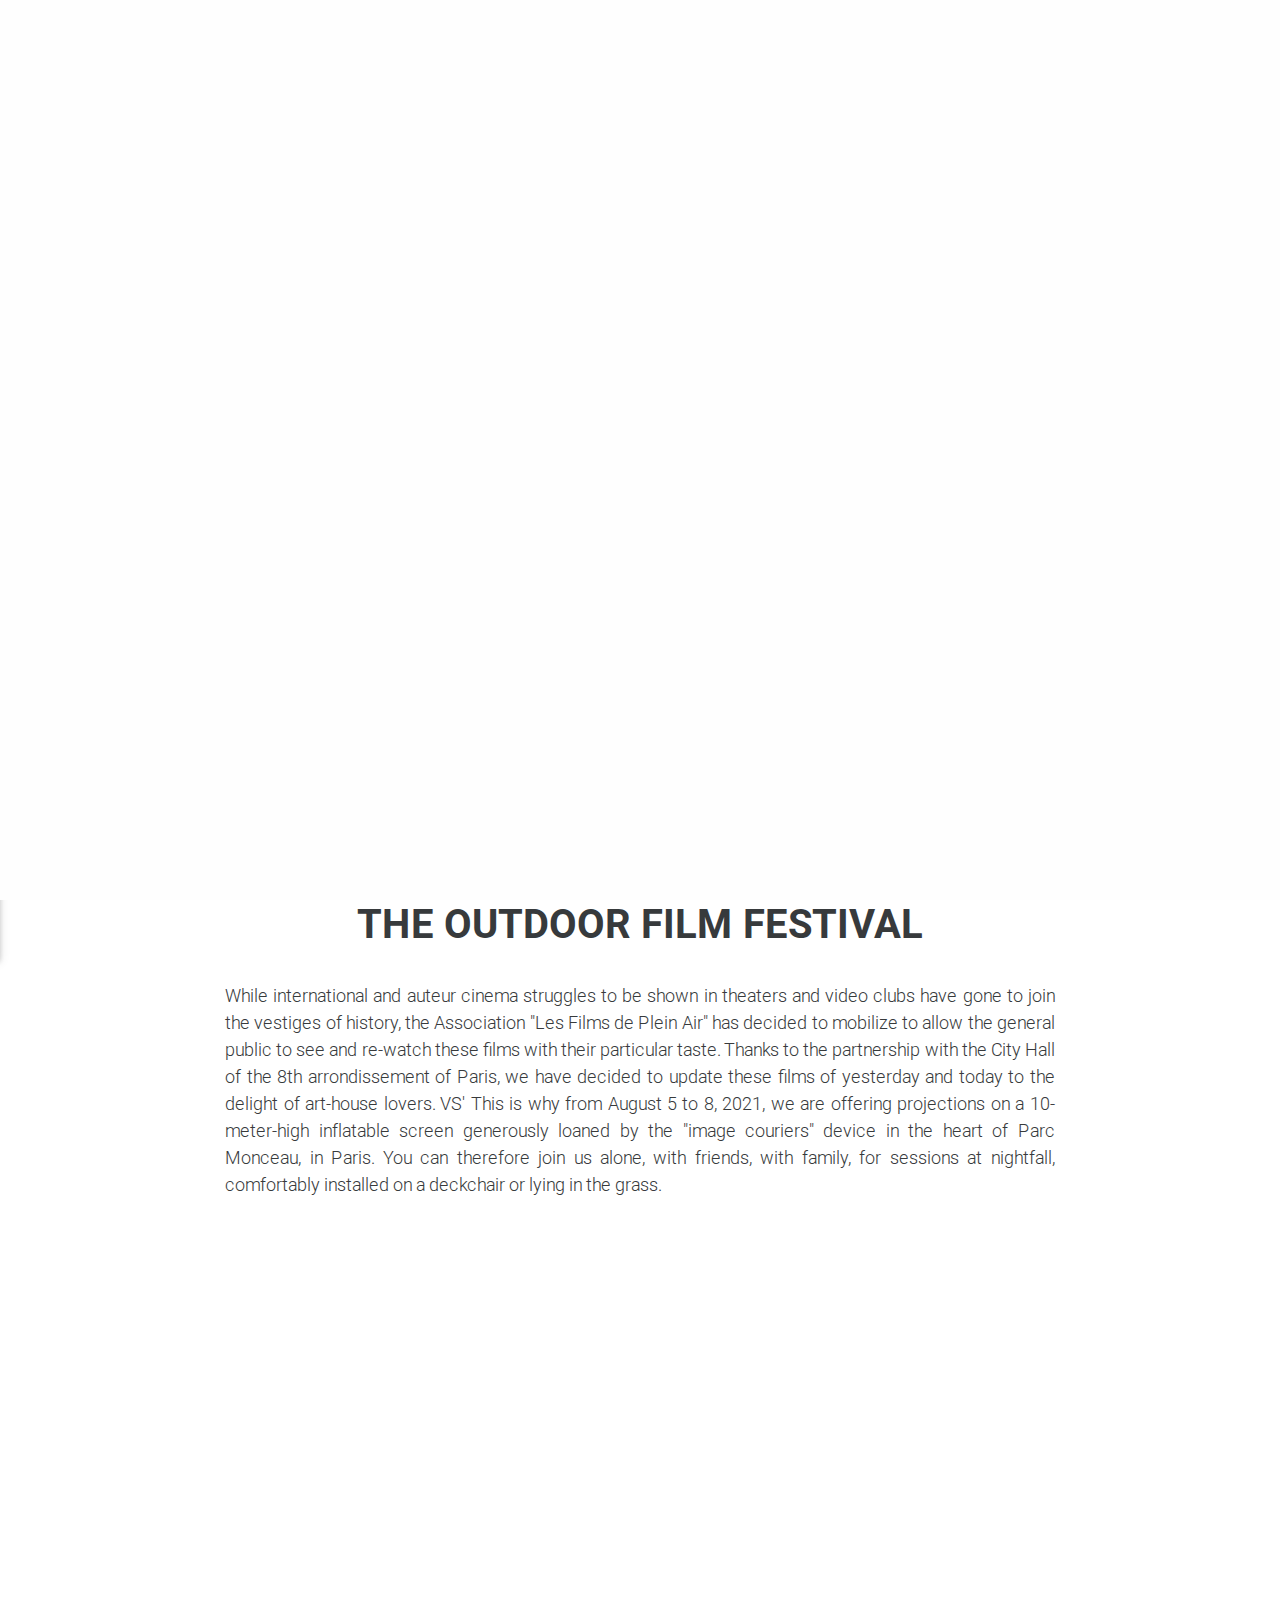
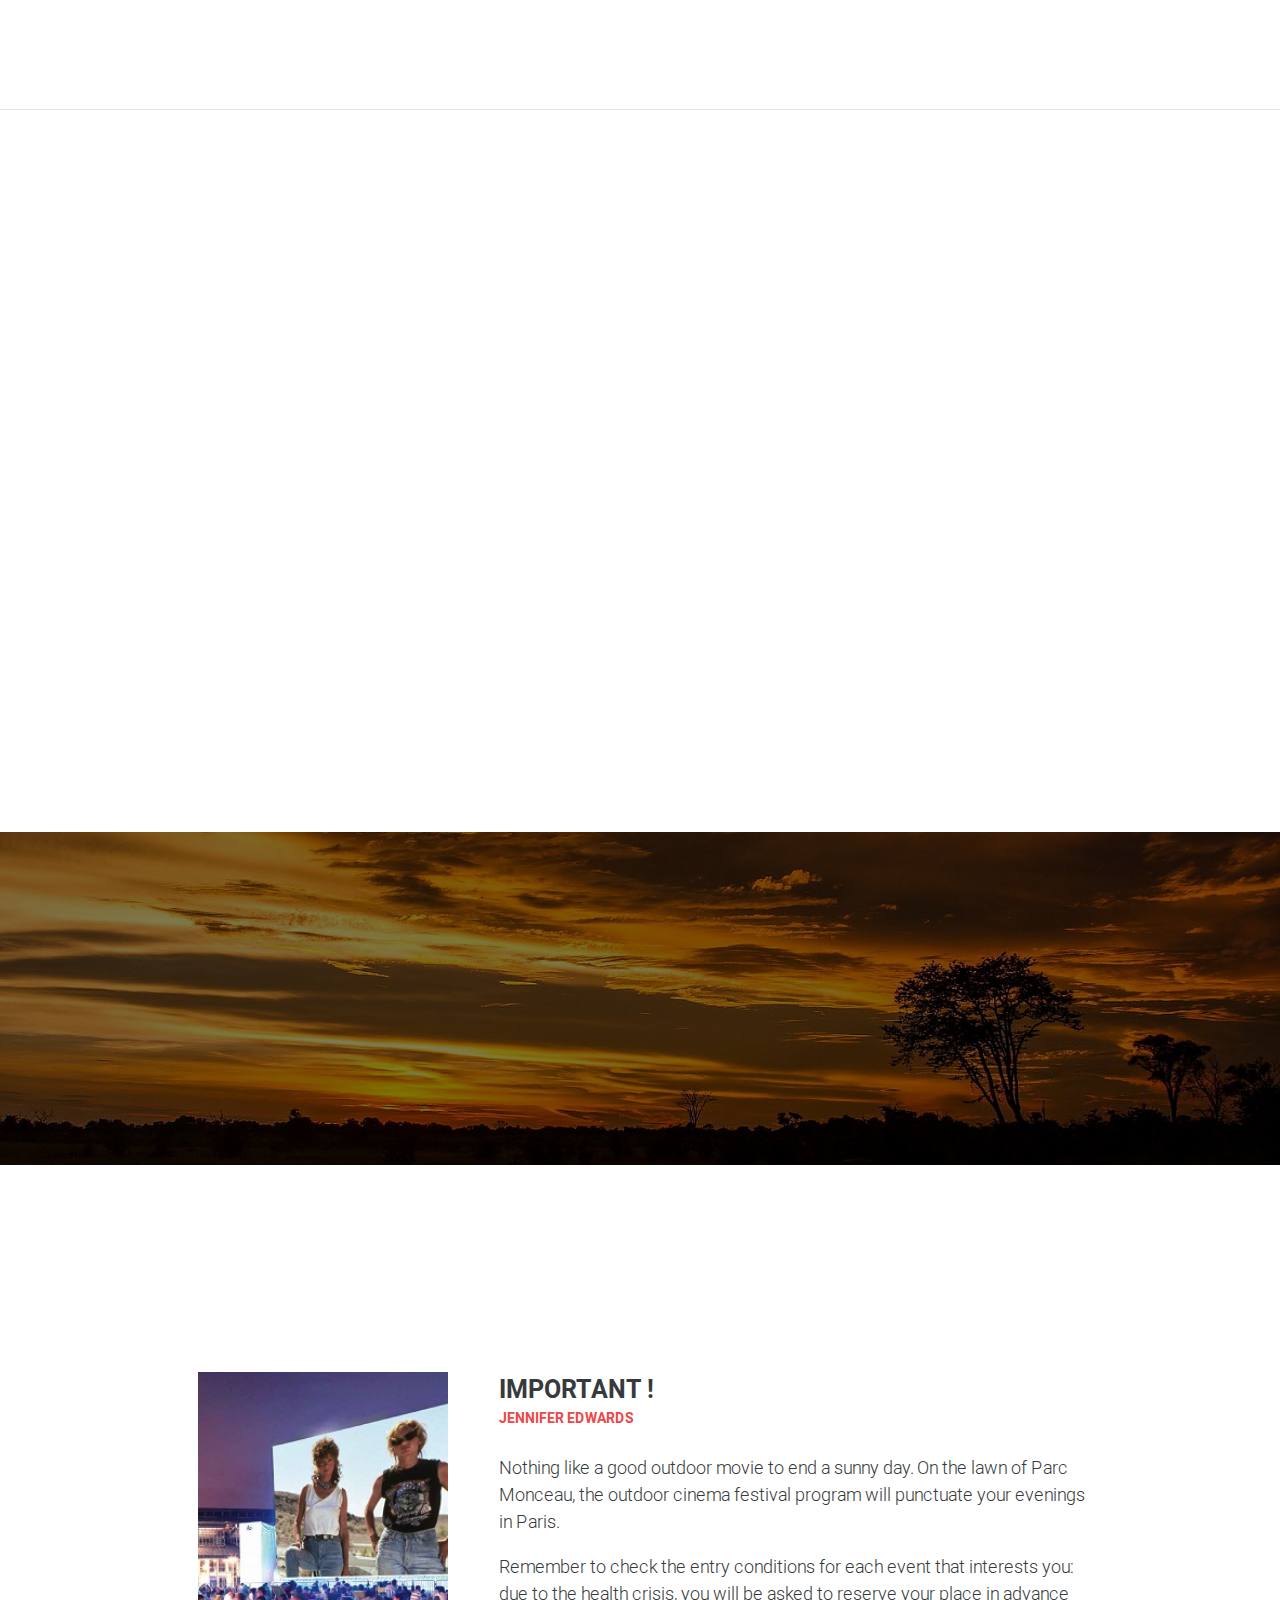
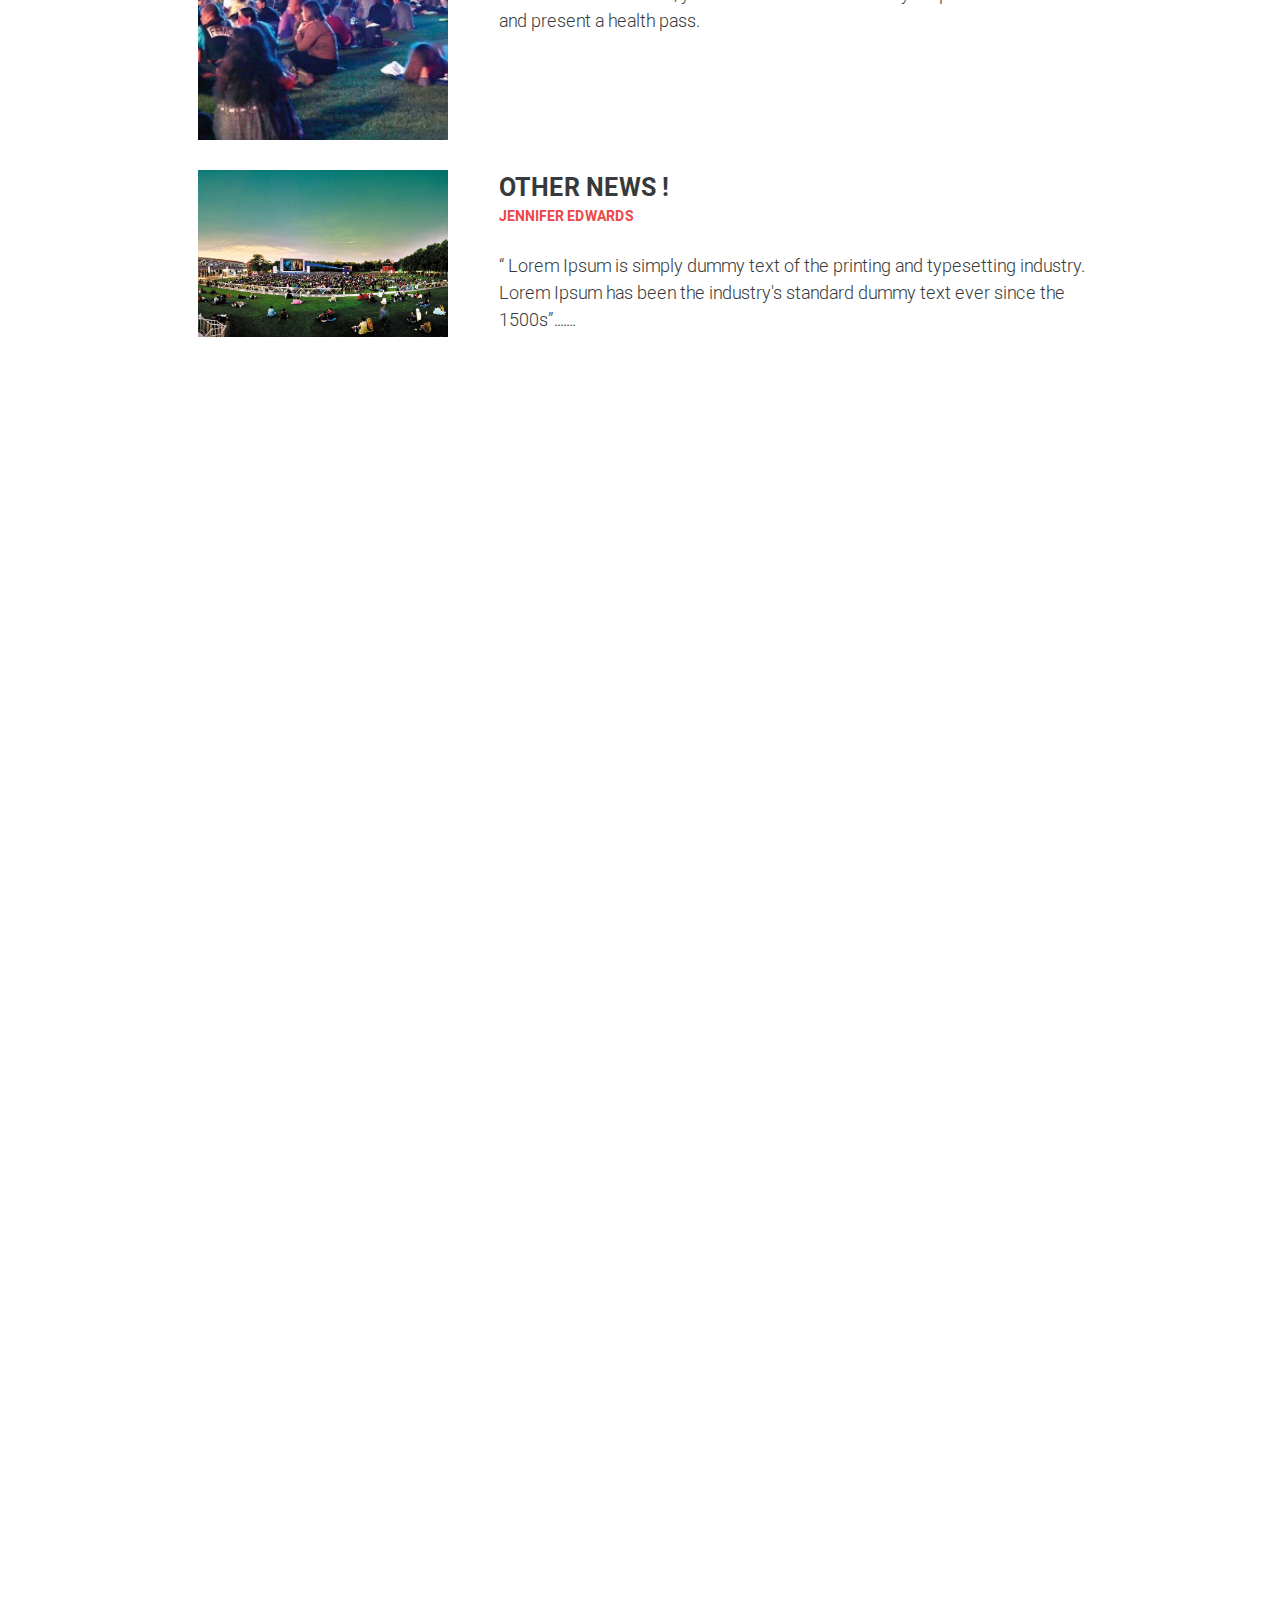
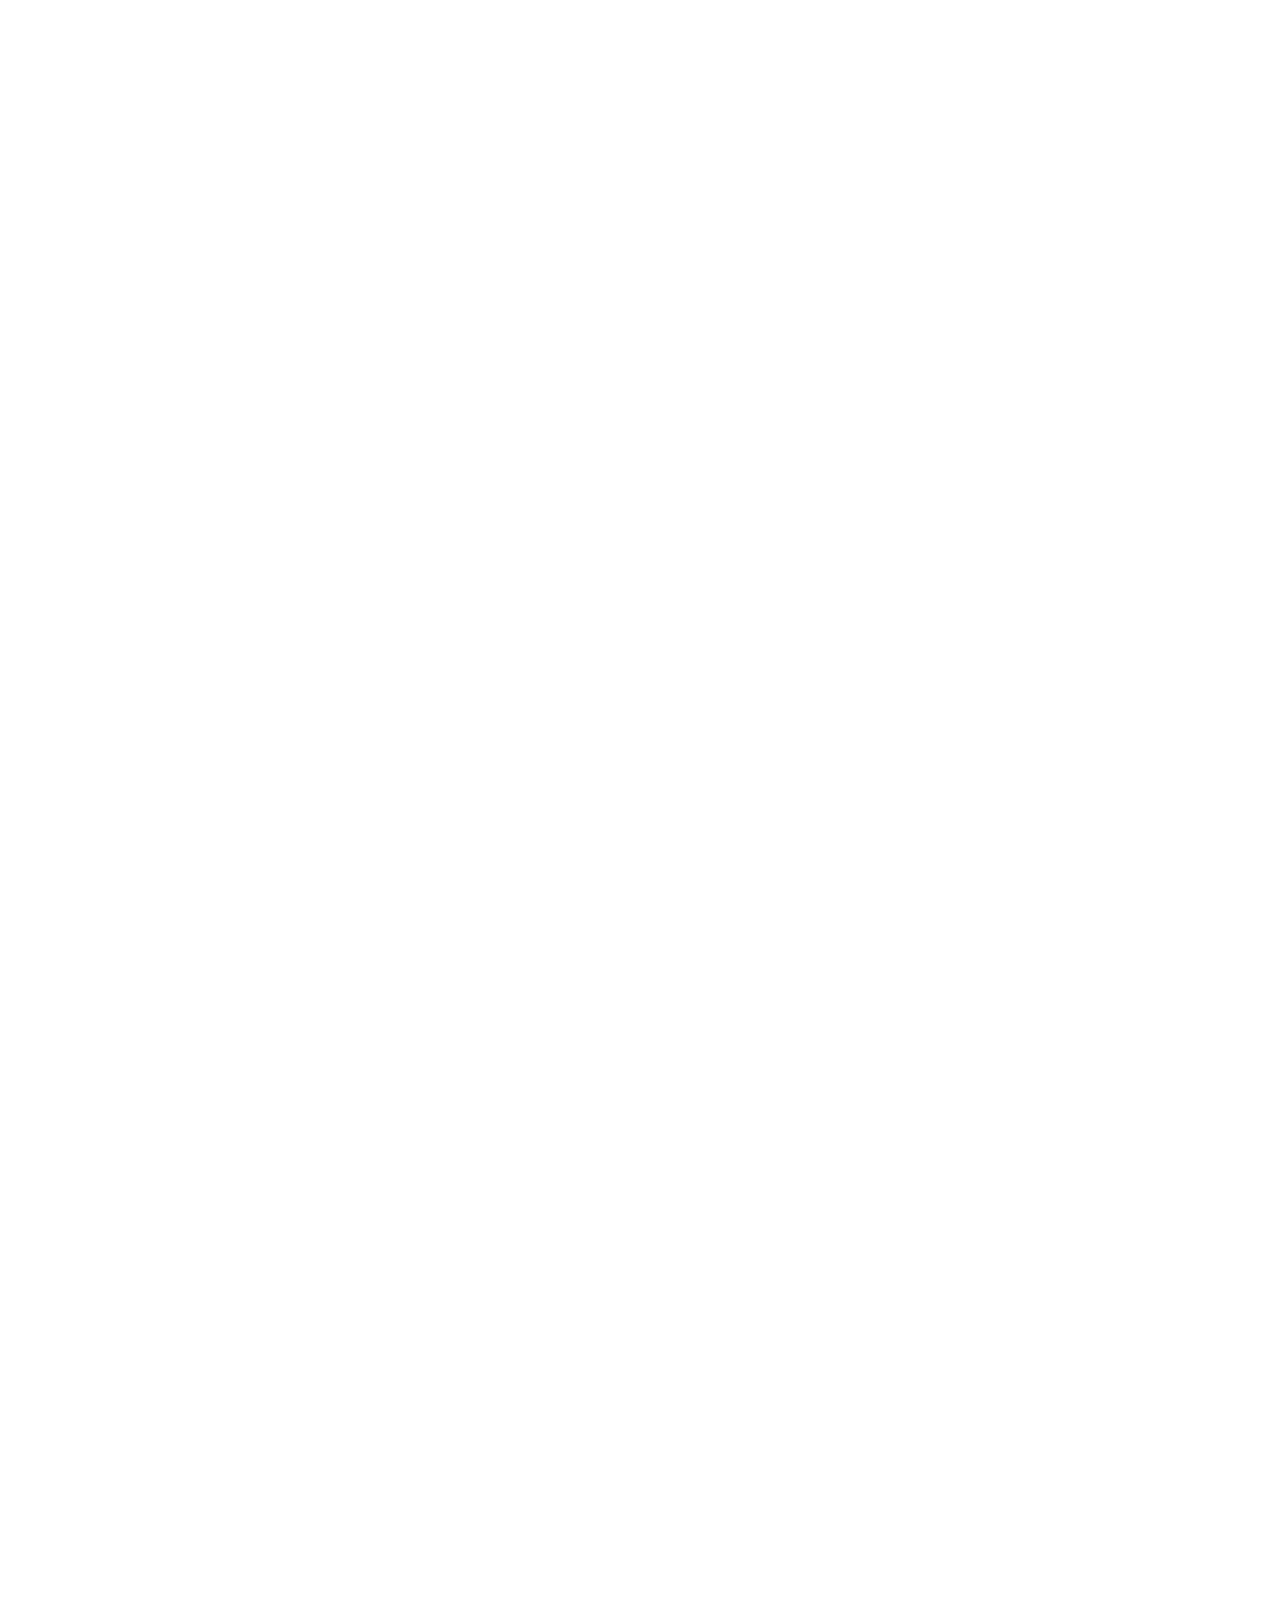
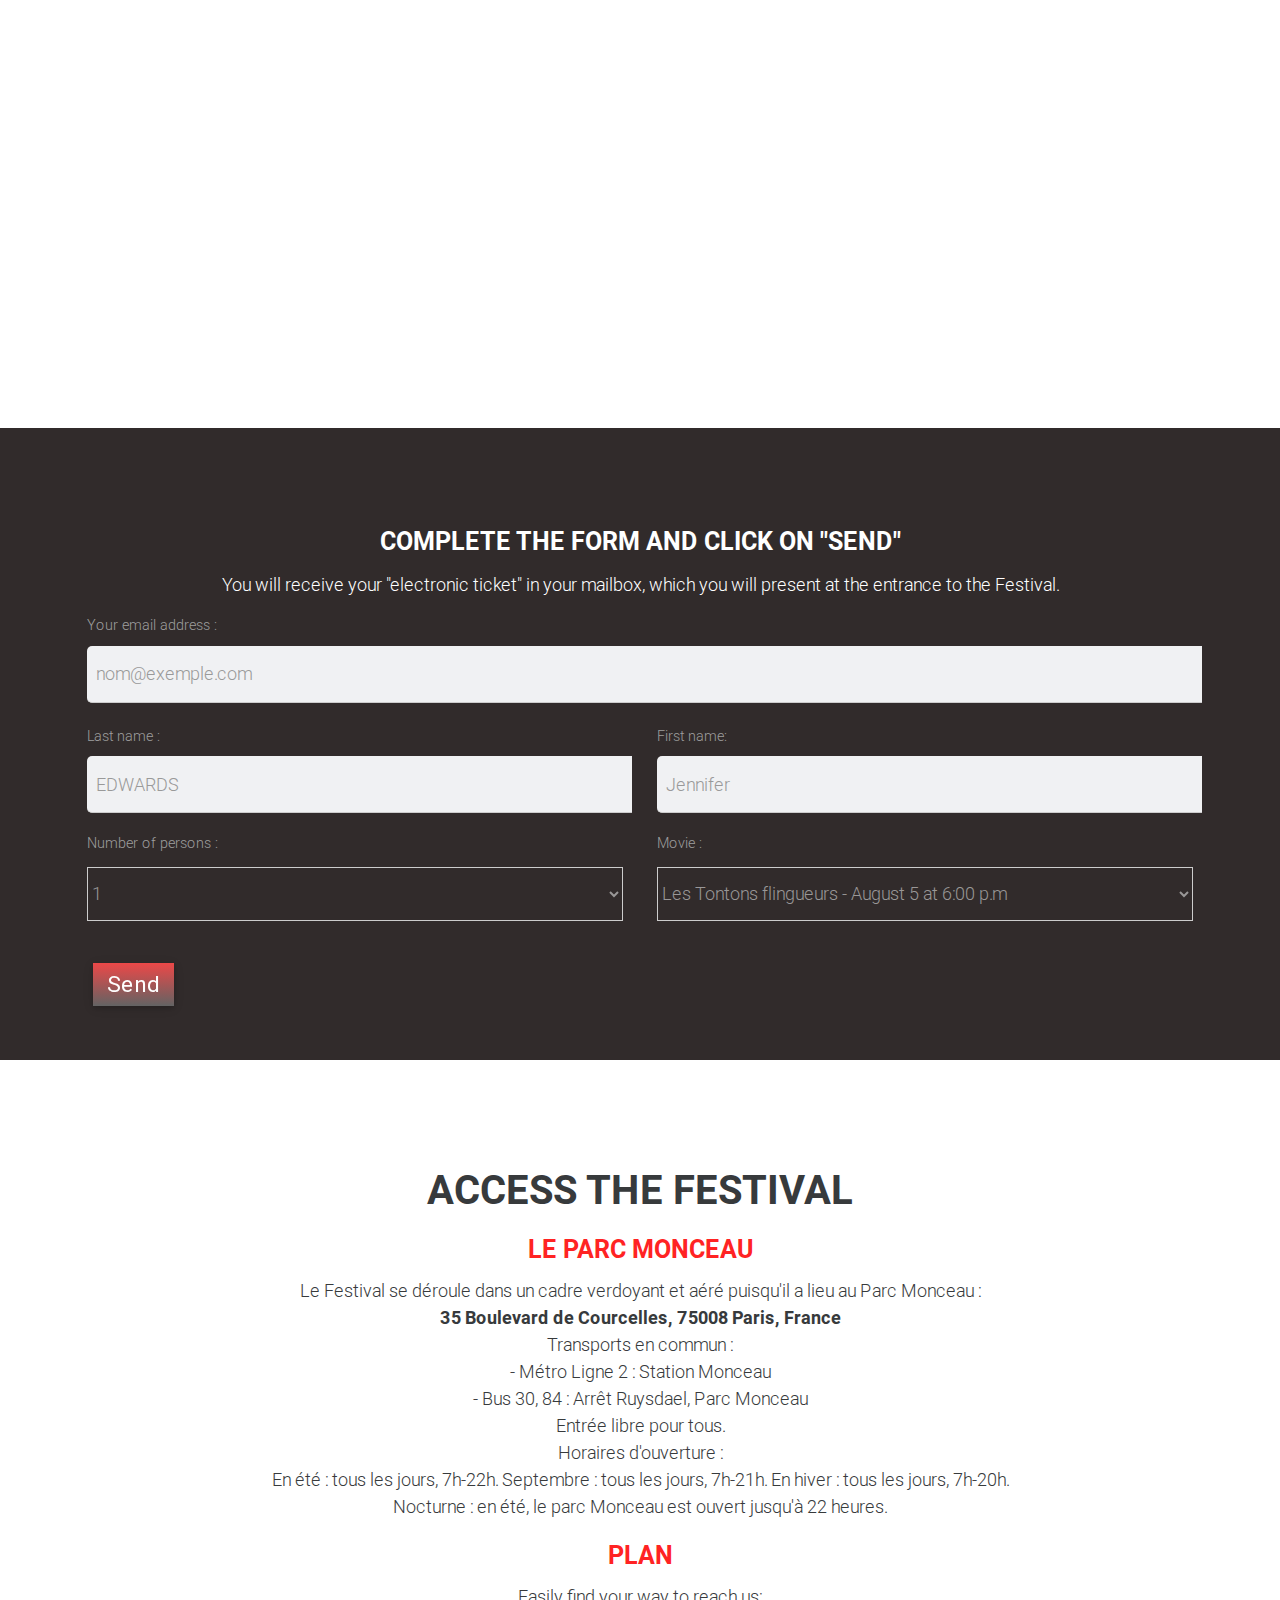
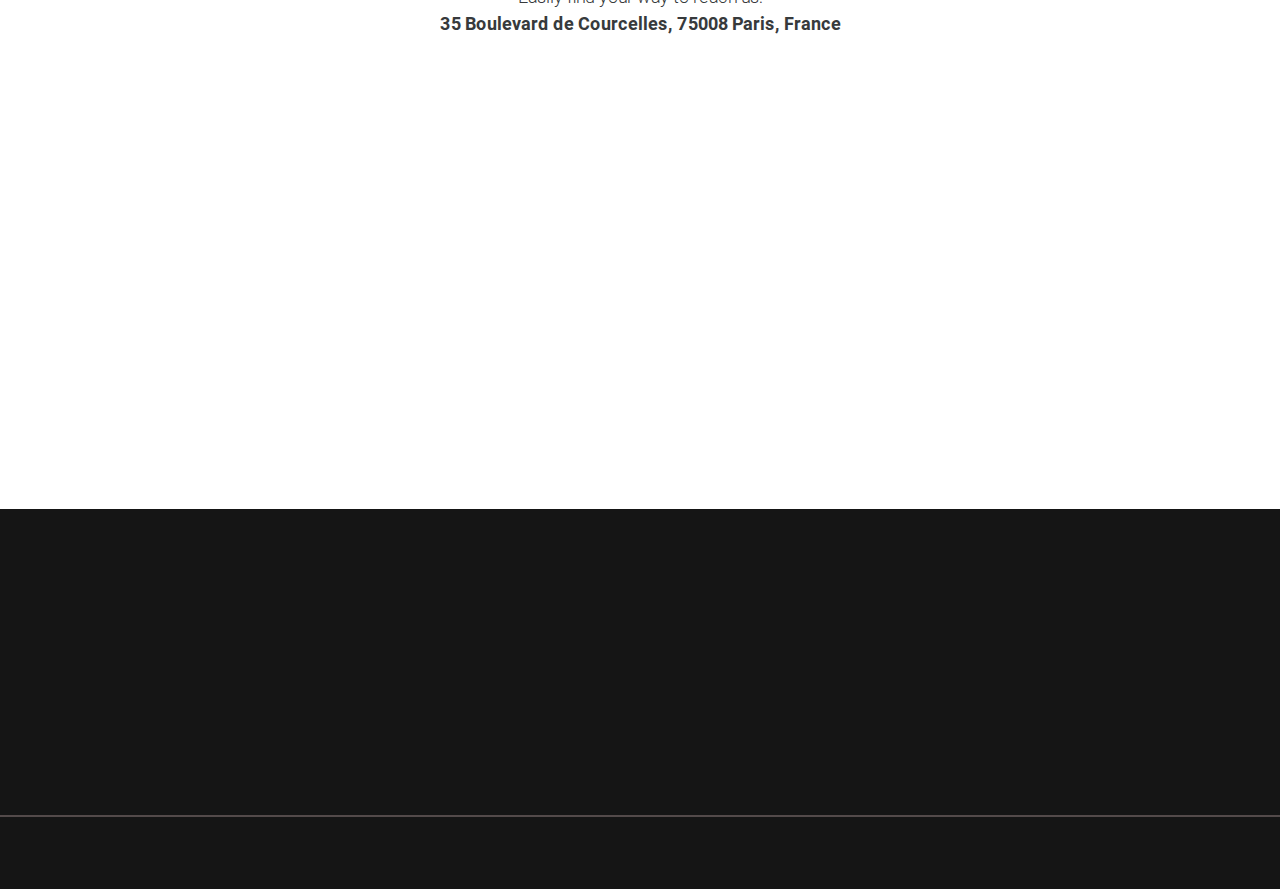
<file: PFILM_02_codesource/en_index.html>
<!DOCTYPE html>
<html lang="en">

    <head>

        <meta charset="utf-8">
        <meta name="viewport" content="width=device-width, initial-scale=1, shrink-to-fit=no">
        <!--<meta http-equiv="x-ua-compatible" content="ie=edge">-->

        <title>FestiAir</title>

        <!-- Font Awesome -->
        <link href='https://fonts.googleapis.com/css?family=Open+Sans:400,800,600,300,300italic,700' rel='stylesheet' type='text/css'>
        <link rel="stylesheet" href="https://maxcdn.bootstrapcdn.com/font-awesome/4.6.0/css/font-awesome.min.css">

        <!-- Material Design Bootstrap -->
        <link href="css/materialize.css" rel="stylesheet">

        <!-- Magnific-popup css -->
        <link href="css/magnific-popup.css" rel="stylesheet">

        <!-- Bootstrap core CSS -->
        <link href="css/bootstrap.min.css" rel="stylesheet">

        <!-- Material Design Bootstrap -->
        <!--<link href="css/progressbar.css" rel="stylesheet">-->

        <!-- Material Design Bootstrap -->
        <link href="css/mdb.min.css" rel="stylesheet">



        <!-- Your custom styles (optional) -->
        <link href="css/style.css" rel="stylesheet">
        <link href="css/responsive.css" rel="stylesheet">

    </head>

    <body data-spy="scroll" data-target=".navbar-desktop">
        <!--Navbar-->

        <div class='preloader'><div class='loaded'>&nbsp;</div></div>

        <nav class="navbar navbar-fixed-top navbar-light bg-faded">
            <!--Collapse button-->
            <div class="container">
                <a href="#" data-activates="mobile-menu" class="button-collapse right"><i class="fa fa-bars black-text"></i></a>

                <!--Content for large and medium screens-->
                <div class="navbar-desktop">
                    <!--Navbar Brand-->
                    <a class="navbar-brand" href="#home"><img src="img/logo.png" alt="" /></a>
					
					     <a class="float-right" href="index.html"><img src="img/FRflag.png" alt="French flag"></a>
						 
                    <!--Links-->
                    <ul class="nav navbar-nav pull-right hidden-md-down text-uppercase">
                        <li class="nav-item">
                            <a class="nav-link" href="#home">Home<span class="sr-only">(current)</span></a>
                        </li>
                        <li class="nav-item">
                            <a class="nav-link" href="#about">About</a>
                        </li>
                        <li class="nav-item">
                            <a class="nav-link" href="#news">News</a>
                        </li>
                        <li class="nav-item">
                            <a class="nav-link" href="#agenda">Agenda</a>
                        </li>
                        <li class="nav-item">
                            <a class="nav-link" href="#formulaire">Booking</a>
                        </li>
                        <li class="nav-item">
                            <a class="nav-link" href="#acces">Access</a>
                        </li>
                    </ul>
                    
                </div>

                <!-- Content for mobile devices-->
                <div class="navbar-mobile">

                    <ul class="side-nav" id="mobile-menu">
                        <li class="nav-item">
                            <a class="nav-link" href="#home">Home<span class="sr-only">(current)</span></a>
                        </li>
                        <li class="nav-item">
                            <a class="nav-link" href="#about">About</a>
                        </li>
                        <li class="nav-item">
                            <a class="nav-link" href="#news">News</a>
                        </li>
                        <li class="nav-item">
                            <a class="nav-link" href="#agenda">Agenda</a>
                        </li>
                        <li class="nav-item">
                            <a class="nav-link" href="#formulaire">Bookink</a>
                        </li>
                        <li class="nav-item">
                            <a class="nav-link" href="#acces">Access</a>
                        </li>
                    </ul>
                </div>
            </div>
        </nav>
        <!--/.Navbar-->


        <div id="home" class="slider">
            <ul class="slides">
                <li>
                    <img src="img/homebenner.jpg" alt="Tour Eiffel"> <!-- random image -->
                    <div class="caption center-align">
                        <div class="single_home">                            
                            <p>from 5 to 8 August 2021 at Parc Monceau in Paris</p>
                            <h1>OUTDOOR FILM FESTIVAL</h1>
                            <a href="#about" class="btn btn-primary m-t-3 waves-effect waves-red">Find out more !</a>
                        </div>
                    </div>
                </li>
                <li>
                    <img src="img/homebenner2.jpg" alt="groupes de personne dans un parc"> <!-- random image -->
                    <div class="caption center-align">
                        <div class="single_home">
                            <h1>FREE AND FREE ACCESS !</h1>
                            <!-- <p></p> -->
                            <a href="#about" class="btn btn-primary m-t-3 waves-effect waves-red">Find out more !</a>
                        </div>
                    </div>
                </li>
                <li>
                    <img src="img/homebenner3.jpg" alt="personnes regardant un film dans un parc"> <!-- random image -->
                    <div class="caption center-align">
                        <div class="single_home">
                            <h1>OUTDOOR FILM FESTIVAL</h1>
                            <a href="#about" class="btn btn-primary m-t-3 waves-effect waves-red">Find out more !</a>
                        </div>
                    </div>
                </li>
                <li>
                    <img src="img/homebenner4.jpg" alt="personnes regardant un film dans un parc"> <!-- random image -->
                    <div class="caption center-align">
                        <div class="single_home">
                            <h1>RESERVE YOUR SEATS !</h1>
                            <a href="#about" class="btn btn-primary m-t-3 waves-effect waves-red">Find out more !</a>
                        </div>
                    </div>
                </li>
            </ul>
        </div>

        <section id="about" class="about">
            <div class="container">
                <div class="row">
                    <div class="col-sm-12">
                        <div class="main_about_area">
                            <div class="head_title center m-y-3 wow fadeInUp"> <br>
                                <h2>THE OUTDOOR FILM FESTIVAL</h2>
                                <p class="text-justify">While international and auteur cinema struggles to be shown in theaters and video clubs have gone 
                                    to join the vestiges of history, the Association "Les Films de Plein Air" has decided to mobilize to allow the general 
                                    public to see and re-watch these films with their particular taste. Thanks to the partnership with the City Hall of the 
                                    8th arrondissement of Paris, we have decided to update these films of yesterday and today to the delight of art-house 
                                    lovers. VS' This is why from August 5 to 8, 2021, we are offering projections on a 10-meter-high inflatable screen 
                                    generously loaned by the "image couriers" device in the heart of Parc Monceau, in Paris. You can therefore join us 
                                    alone, with friends, with family, for sessions at nightfall, comfortably installed on a deckchair or lying in the grass.</p>
                            </div>

                            <div class="main_about_content">
                                <div class="row">
                                    <div class="col-md-7">

                                        <div class="main_accordion wow fadeInLeft" data-wow-duration="1s" data-wow-delay="0.3s" data-wow-offset="0">


                                            <div class="single_accordion">
                                                <button class="accordion">The association "Les Films de Plein Air"</button>
                                                <div class="panel">
                                                    <p class="text-justify">The association "Les Films de Plein Air" is a non-profit association Law 1901, located in Paris in 
                                                        the 15th arrondissement. Created in May 2019 by Jennifer EDWARDS, a passionate lover of auteur cinema, the main purpose of 
                                                        the association is to organize open-air auteur cinema festivals. Composed of about twenty member members, the association 
                                                        has been able to develop its activity and promote author films of yesterday and today to the general public.</p>
                                                </div>
                                            </div>

                                            <div class="single_accordion">
                                                <button class="accordion active">Screening of 12 films over 4 days</button>
                                                <div class="panel show">
                                                    <p class="text-justify">12 films will be screened for your viewing pleasure, from August 5 to 8, 2021, from 6 p.m. to midnight! 4 
                                                        days of screening with 3 films per day, at the same times: the first film at 6 p.m., the second film at 8 p.m. and the third at 
                                                        10 p.m., Parc Monceau exceptionally closing its gates at MIDNIGHT on the occasion of this unique event !</p>
                                                </div>
                                            </div>

                                            <div class="single_accordion">
                                                <button class="accordion">Booking</button>
                                                <div class="panel">
                                                    <p class="text-justify">In order to ensure the best conditions of comfort and safety, reservations at screenings are essential.
                                                         Access to the Park and to the screenings is completely free. To reserve your seats, please complete the <a href="#formulaire" >form</a> 
                                                         below. Your reservation will be automatically taken into account and you will receive your "electronic ticket" in your mailbox,
                                                          which you will present at the entrance to the Festival. <br> <strong>Warning :</strong> Any entry will be refused without 
                                                          presentation of the electronic ticket.</p>
                                                        
                                                </div>
                                            </div>
                                        </div>
                                    </div>

                                    <div class="col-md-5"><br>
                                        <div class="single_about about_progress">
                                            <div class="skill wow fadeInRight" data-wow-duration="1s" data-wow-delay="0.3s" data-wow-offset="0">
                                                <!-- progress start -->
                                                <div class="progress">
                                                    <div class="lead">Created in May 2021 by Jennifer EDWARDS</div>
                                                    <div class="progress-bar wow fadeInLeft" data-progress="95%" style="width: 100%;" data-wow-duration="1.5s" data-wow-delay="1.2s"></div>
                                                </div>
                                                <!-- progress end -->
                                                <!-- progress start -->
                                                <div class="progress">
                                                    <div class="lead">Composed of about twenty members</div>
                                                    <div class="progress-bar wow fadeInLeft" data-progress="90%" style="width: 100%;" data-wow-duration="1.5s" data-wow-delay="1.2s"></div>
                                                </div>
                                                <!-- progress end -->
                                                <!-- progress start -->
                                                <div class="progress">
                                                    <div class="lead">Free and open access for all !</div>
                                                    <div class="progress-bar wow fadeInLeft" data-progress="85%" style="width: 100%;" data-wow-duration="1.5s" data-wow-delay="1.2s"></div>
                                                </div>
                                                <!-- progress end -->
                                                <!-- progress start -->
                                                <div class="progress">
                                                    <div class="lead">12 films screened from August 5 to 8, 2021</div>
                                                    <div class="progress-bar wow fadeInLeft" data-progress="80%" style="width: 100%;" data-wow-duration="1.5s" data-wow-delay="1.2s"></div>
                                                </div>
                                                <!-- progress end -->
                                                <!-- progress start -->
                                                <div class="progress">
                                                    <div class="lead">Online reservations essential.</div>
                                                    <div class="progress-bar wow fadeInLeft" data-progress="70%" style="width: 100%;" data-wow-duration="1.5s" data-wow-delay="1.2s"></div>
                                                </div>
                                                <!-- PROGRESS END -->
                                            </div>
                                        </div>
                                    </div>                                    
                                </div>
                            </div>
                        </div>
                    </div>
                </div>
            </div>
 
            <br>
            <hr>
    

        </section><!-- End of About Section-->



        <section id="news" class="news">
            <div class="container">
                <div class="row">
                    <div class="col-sm-12">
                        <div class="main_news_area">
                            <div class="head_title center m-y-3 wow fadeInUp"> <br>
                                <h2>Information</h2>
                            </div>
                            <div class="row">
                                <div class="col-md-4">
                                    <div class="jumbotron single_news  wow fadeInLeft">
                                        <div class="news_icon center">
                                            <i class="fa fa-glass m-b-3"></i>
                                        </div>
                                        <div class="s_news_text text-sm-center text-xs-center">
                                            <h4>DRINKS</h4>
                                            <p class="text-justify" >These are non-alcoholic drinks such as carbonated or mineral water, lemonades, syrups, 
                                                infusions, coffee milk, teas, chocolates, fruit or vegetable juices not fermented (with an alcohol content of less than 1.2%).</p>
                                        </div>
                                    </div>
                                </div>
                                <div class="col-md-4">
                                    <div class="jumbotron single_news wow fadeInUp">
                                        <div class="news_icon center">
                                            <i class="fa fa-sun-o m-b-3"></i>
                                        </div>
                                        <div class="s_news_text text-sm-center text-xs-center">
                                            <h4>WEATHER FORECAST</h4>
                                            <p class="text-justify" >Very good news the weather will be very good for our projections from August 5 to 8, the sun will still be
                                                 present and the temperatures are mild. Plan all the same a little wool the end of the evenings are a little chilly.</p>
                                        </div>
                                    </div>
                                </div>
                                <div class="col-md-4">
                                    <div class="jumbotron single_news wow fadeInRight">
                                        <div class="news_icon center">
                                            <i class="fa fa-video-camera m-b-3"></i>
                                        </div>
                                        <div class="s_news_text text-sm-center  text-xs-center">
                                            <h4>Projections</h4>
                                            <p class="text-justify" >Our projections are made on a giant dynamic high-brightness screen. Our projection screen surface
                                                 has an opaque black back which blocks out light. Thus, the light sources coming from behind the screen will have no 
                                                 disturbing impact on the projection.</p>
                                        </div>
                                    </div>
                                </div>
                            </div>
                        </div>
                    </div>
                </div>
            </div>
        </section> <!-- End of news section -->


        <section id="counter" class="counter">

            <div class="main_counter_area m-y-3">
                <div class="overlay p-y-3">
                    <div class="container">
                        <div class="row">
                            <div class="main_counter_content center white-text wow fadeInUp">
                                <div class="col-md-3">
                                    <div class="single_counter p-y-2 m-t-1">
                                        <i class="fa fa-users m-b-1"></i>
                                        <h2 class="statistic-counter">1500</h2>
                                        <p>Places per session</p>
                                    </div>
                                </div>
                                <div class="col-md-3">
                                    <div class="single_counter p-y-2 m-t-1">
                                        <i class="fa fa-thumbs-o-up m-b-1"></i>
                                        <h2 class="statistic-counter">700</h2>
                                        <p>Deckchairs</p>
                                    </div>
                                </div>
                                <div class="col-md-3">
                                    <div class="single_counter p-y-2 m-t-1">
                                        <i class="fa fa-car m-b-1"></i>
                                        <h2 class="statistic-counter">8</h2>
                                        <p>Nearby car parks</p>
                                    </div>
                                </div>
                                <div class="col-md-3">
                                    <div class="single_counter p-y-2 m-t-1">
                                        <i class="fa fa-glass m-b-1"></i>
                                        <h2 class="statistic-counter">20</h2>
                                        <p>Refreshments</p>
                                    </div>
                                </div>
                            </div>
                        </div>
                    </div>
                </div>
            </div>
        </section><!-- End of counter Section -->


        <section id="com" class="com">
            <div class="container">
                <div class="row">
                    <div class="col-md-10 col-md-offset-1">
                        <div class="main_com_area">
                            <div class="head_title center m-y-3 wow fadeInUp">
                                <h2>News</h2>
                            </div>
                            <div class="main_com_content m-b-3">     
                                <div class="single_com_area">
                                    <div class="single_com">
                                        <div class="row">
                                            <div class="col-md-4">
                                                <div class="single_c_img center">
                                                    <img class="img-circle" src="img/news1.jpg" alt="" />
                                                </div>
                                            </div>
                                            <div class="col-md-8">
                                                <div class="single_c_text text-md-left text-xs-center">
                                                    <h3>Important !</h3>
                                                    <span class="text-uppercase m-b-1">Jennifer EDWARDS</span>
                                                    <p>Nothing like a good outdoor movie to end a sunny day. On the lawn of Parc Monceau, the outdoor cinema festival 
                                                        program will punctuate your evenings in Paris.</p>

                                                    <p>Remember to check the entry conditions for each event that interests you: due to the health crisis, 
                                                        you will be asked to reserve your place in advance and present a health pass.</p>
                                                </div>
                                            </div>
                                        </div>
                                    </div>
                                    <div class="single_com">
                                        <div class="row">
                                            <div class="col-md-4">
                                                <div class="single_c_img center">
                                                    <img class="img-circle" src="img/news.jpg" alt="" />
                                                </div>
                                            </div>
                                            <div class="col-md-8">
                                                <div class="single_c_text text-md-left text-xs-center">
                                                    <h3>Other news !</h3>
                                                    <span class="text-uppercase m-b-1">Jennifer EDWARDS</span>
                                                    <p>“ Lorem Ipsum is simply dummy text of the printing and typesetting industry. 
                                                        Lorem Ipsum has been the industry's standard dummy text ever since the 1500s”.......</p>
                                                </div>
                                            </div>
                                        </div>
                                    </div>
                                </div>
                            </div>
                        </div>
                    </div>
                </div>
            </div>
            <br><br><br>
        </section><!-- End of com Section -->


        <section id="agenda" class="agenda">
            <div class="container">
                <div class="row">
                    <div class="main_agenda_area m-y-3">
                        <div class="head_title center wow fadeInUp"> <br><br><br>
                            <h2>Agenda</h2>
                            <p>Find all of the Festival's programming at a glance:</p>
                        </div>

                        <div class="main_agenda_content center wow fadeInUp">
                            <div class="main_mix_menu m-y-2">
                                <ul class="text-center">
                                    <li class="filter" data-filter="all">All</li>
                                    <li class="filter" data-filter=".cat1">August 5</li>
                                    <li class="filter" data-filter=".cat2">August 6</li>
                                    <li class="filter" data-filter=".cat3">August 7</li>
                                    <li class="filter" data-filter=".cat4">August 8</li>
                                </ul>
                            </div>

                            <div id="mixcontent" class="mixcontent  wow zoomIn">
                                <div class="col-md-4 mix cat1">
                                    <div class="single_mixi_agenda center">
                                        <div class="single_agenda_img">
                                            <img src="img/Les_Tontons_flingueurs.jpg" alt="affiche du film Les Tontons flingueurs" />
                                            <div class="mixi_agenda_overlay">
                                                <a href="https://www.youtube.com/embed/hyAxFfT4Oj8" target="_blank"><i class="fa fa-youtube"></i></a>
                                                <a href="img/Les_Tontons_flingueurs.jpg" class="gallery-img"><i class="fa fa-picture-o"></i></a>                                                
                                            </div>
                                        </div>
                                        <div class="single_agenda_text"> <br>

                                            <div class="single_accordion">
                                                <button class="accordion listfilm">Les Tontons flingueurs</button>
                                                <div class="panel">
                                                    <p class="text-justify"><strong>Synopsis :</strong> On his deathbed, the Mexican makes his childhood friend, Fernand Naudin, 
                                                        promise to look after his interests and his daughter Patricia. Fernand then discovers that he is at the head of shady 
                                                        cases which the Mexican's former employees, such as the Volfoni, would like to take over. However, flanked by a curious 
                                                        notary and a bodyguard with the infallible trigger, Fernand immediately imposes his law.</p>
                                                </div>
                                            </div><br>     
                                            <p>August 5 at 6:00 p.m.</p>
                                            <a href="#formulaire" class="btn btn-primary btn-lg">Booking</a>
                                        </div>
                                    </div>
                                </div>

                      
                                <div class="col-md-4 mix cat1">
                                    <div class="single_mixi_agenda center">
                                        <div class="single_agenda_img">
                                            <img src="img/La_Guerre_des_boutons.jpg" alt="affiche du film La Guerre des boutons" />
                                            <div class="mixi_agenda_overlay">
                                                <a href="https://www.youtube.com/embed/SrAgA-wEJh8" target="_blank"><i class="fa fa-youtube"></i></a>
                                                <a href="img/La_Guerre_des_boutons.jpg" class="gallery-img"><i class="fa fa-picture-o"></i></a>                                                
                                            </div>
                                        </div>
                                        <div class="single_agenda_text"> <br>
                                            <div class="single_accordion">
                                                <button class="accordion listfilm">La Guerre des boutons</button>
                                                <div class="panel">
                                                    <p class="text-justify"><strong>Synopsis :</strong> A gang of boys, led by the fearless Lebrac, is at war with the 
                                                        children of the neighboring village, their sworn enemies. A merciless war, which has lasted for generations. 
                                                        We fight for honor and loyalty and, to win, all means are good.</p>
                                                </div>
                                            </div><br>
                                            <p>August 5 at 8:00 p.m</p>
                                            <a href="#formulaire" class="btn btn-primary btn-lg">Booking</a>
                                        </div>
                                    </div>
                                </div>

                    
                                <div class="col-md-4 mix cat1">
                                    <div class="single_mixi_agenda center">
                                        <div class="single_agenda_img">
                                            <img src="img/Jeux_interdits.jpg" alt="affiche du film Jeux interdits" />
                                            <div class="mixi_agenda_overlay">
                                                <a href="https://www.youtube.com/embed/cD26LdRT94E" target="_blank"><i class="fa fa-youtube"></i></a>
                                                <a href="img/Jeux_interdits.jpg" class="gallery-img"><i class="fa fa-picture-o"></i></a>                                                
                                            </div>
                                        </div>
                                        <div class="single_agenda_text">  <br>
                                            <div class="single_accordion">
                                                <button class="accordion listfilm">Jeux interdits</button>
                                                <div class="panel">
                                                    <p class="text-justify"><strong>Synopsis :</strong> During the 1940 Exodus in France, five-year-old Paulette lost her parents. 
                                                        Abandoned, she wanders without knowing where she is going until the day she meets Michel, a little boy of ten who takes 
                                                        her home.</p>
                                                </div>
                                            </div><br> 
                                            <p>August 5 at 10 p.m.</p>
                                            <a href="#formulaire" class="btn btn-primary btn-lg">Booking</a>
                                        </div>
                                    </div>
                                </div>

                        
                                <div class="col-md-4 mix cat2">
                                    <div class="single_mixi_agenda center">
                                        <div class="single_agenda_img">
                                            <img src="img/Le_Parrain.jpg" alt="affiche du film Le Parrain" />
                                            <div class="mixi_agenda_overlay">
                                                <a href="https://www.youtube.com/embed/tP2dRBwhPpo" target="_blank"><i class="fa fa-youtube"></i></a>
                                                <a href="img/Le_Parrain.jpg" class="gallery-img"><i class="fa fa-picture-o"></i></a>                                                
                                            </div>
                                        </div>
                                        <div class="single_agenda_text">  <br>
                                            <div class="single_accordion">
                                                <button class="accordion listfilm">Le Parrain</button>
                                                <div class="panel">
                                                    <p class="text-justify"><strong>Synopsis :</strong> In 1945, in New York, the Corleones were one of the five mafia families.
                                                         Don Vito Corleone, 'godfather' of this family, married his daughter to a bookmaker. Sollozzo, 'godfather' of the
                                                          Tattaglia family, offers Don Vito an association in drug trafficking, but he refuses. Sonny, one of his sons, is in 
                                                          favor of it. In order to deal with Sonny, Sollozzo tries to have Don Vito killed, but he escapes.</p>
                                                </div>
                                            </div><br>  
                                            <p>August 6 at 6:00 p.m.</p>
                                            <a href="#formulaire" class="btn btn-primary btn-lg">Booking</a>
                                        </div>
                                    </div>
                                </div>
                                    
                            
                                <div class="col-md-4 mix cat2">
                                    <div class="single_mixi_agenda center">
                                        <div class="single_agenda_img">
                                            <img src="img/Vol_au_dessus_d_un_nid_de_coucou.jpg" alt="affiche du film Vol au-dessus d'un nid de coucou" />
                                            <div class="mixi_agenda_overlay">
                                                <a href="https://www.youtube.com/embed/LQEYisXqdg8" target="_blank"><i class="fa fa-youtube"></i></a>
                                                <a href="img/Vol_au_dessus_d_un_nid_de_coucou.jpg" class="gallery-img"><i class="fa fa-picture-o"></i></a>                                                
                                            </div>
                                        </div>
                                        <div class="single_agenda_text"> <br>
                                            <div class="single_accordion">
                                                <button class="accordion listfilm">Vol au-dessus d'un nid de coucou</button>
                                                <div class="panel">
                                                    <p class="text-justify"><strong>Synopsis :</strong> To escape prison, common law inmate Randall P. McMurphy is interned while faking insanity. As soon as he
                                                         arrived at the psychiatric hospital, he attended the therapeutic treatments dispensed by Miss Ratched, the authoritarian and tyrannical
                                                          head nurse whose methods he sought to overturn.</p>
                                                </div>
                                            </div><br>  
                                            <p>August 6 at 8:00 p.m</p>
                                            <a href="#formulaire" class="btn btn-primary btn-lg">Booking</a>
                                        </div>
                                    </div>
                                </div>
                                        
                      
                                <div class="col-md-4 mix cat2">
                                    <div class="single_mixi_agenda center">
                                        <div class="single_agenda_img">
                                            <img src="img/Taxi_Driver.jpg" alt="affiche du film Taxi Driver" />
                                            <div class="mixi_agenda_overlay">
                                                <a href="https://www.youtube.com/embed/u9M02nrQIF0" target="_blank"><i class="fa fa-youtube"></i></a>
                                                <a href="img/Taxi_Driver.jpg" class="gallery-img"><i class="fa fa-picture-o"></i></a>                                                
                                            </div>
                                        </div>
                                        <div class="single_agenda_text"> <br>
                                            <div class="single_accordion">
                                                <button class="accordion listfilm">Taxi Driver</button>
                                                <div class="panel">
                                                    <p class="text-justify"><strong>Synopsis :</strong> Travis Bickle, a young Midwestern man and former Marine, is an overnight 
                                                        cab driver in New York City. Insomniac and lonely, he meets Betsy, an assistant to presidential candidate Senator Charles
                                                         Palantine, but she pushes him away after he takes her to see a pornographic movie. Confronted with the violence and
                                                          perversion of the New York nightlife, he buys weapons on the black market and trains to use them.</p>
                                                </div>
                                            </div><br>  
                                            <p>August 6 at 10 p.m.</p>
                                            <a href="#formulaire" class="btn btn-primary btn-lg">Booking</a>
                                        </div>
                                    </div>
                                </div>
                                            
                           
                                <div class="col-md-4 mix cat3">
                                    <div class="single_mixi_agenda center">
                                        <div class="single_agenda_img">
                                            <img src="img/Midnight_Express.jpg" alt="affiche du film Midnight Express" />
                                            <div class="mixi_agenda_overlay">
                                                <a href="https://www.youtube.com/embed/8agWcekbWaU" target="_blank"><i class="fa fa-youtube"></i></a>
                                                <a href="img/Midnight_Express.jpg" class="gallery-img"><i class="fa fa-picture-o"></i></a>                                                
                                            </div>
                                        </div>
                                        <div class="single_agenda_text"><br>
                                            <div class="single_accordion">
                                                <button class="accordion listfilm">Midnight Express</button>
                                                <div class="panel">
                                                    <p class="text-justify"><strong>Synopsis :</strong> Billy Hayes, a tourist in Turkey, is arrested at the border with two kilograms of 
                                                        drugs on him. Sentenced to a few days in prison, the young man discovers that his sentence has been changed to life imprisonment by
                                                         the government wishing to make an example of his case. Distraught, Billy multiplies the trials and goes through the most sordid
                                                          prisons.</p>
                                                </div>
                                            </div><br> 
                                            <p>August 7 at 6:00 p.m.</p>
                                            <a href="#formulaire" class="btn btn-primary btn-lg">Booking</a>
                                        </div>
                                    </div>
                                </div>

                    
                                <div class="col-md-4 mix cat3">
                                    <div class="single_mixi_agenda center">
                                        <div class="single_agenda_img">
                                            <img src="img/L_Evadé_d_Alcatraz.jpg" alt="affiche du film L'Evadé d'Alcatraz" />
                                            <div class="mixi_agenda_overlay">
                                                <a href="https://www.youtube.com/embed/U7emePJzLNU" target="_blank"><i class="fa fa-youtube"></i></a>
                                                <a href="img/L_Evadé_d_Alcatraz.jpg" class="gallery-img"><i class="fa fa-picture-o"></i></a>                                                
                                            </div>
                                        </div>
                                        <div class="single_agenda_text"> <br>
                                            <div class="single_accordion">
                                                <button class="accordion listfilm">L'Evadé d'Alcatraz</button>
                                                <div class="panel">
                                                    <p class="text-justify"><strong>Synopsis :</strong> Frank Morris has escaped from several prisons. In 1960, he was
                                                         imprisoned and transferred to the famous Alcatraz penitentiary built on a rocky outcrop facing the coast. He will
                                                          succeed, once again with two accomplices, in escaping from the most closely watched prison in the United States.</p>
                                                </div>
                                            </div><br>  
                                            <p>August 7 at 8:00 p.m.</p>
                                            <a href="#formulaire" class="btn btn-primary btn-lg">Booking</a>
                                        </div>
                                    </div>
                                </div>

                    
                                <div class="col-md-4 mix cat3">
                                    <div class="single_mixi_agenda center">
                                        <div class="single_agenda_img">
                                            <img src="img/Les_Hommes_du_Président.jpg" alt="affiche du film Les Hommes du Président" />
                                            <div class="mixi_agenda_overlay">
                                                <a href="https://www.youtube.com/embed/xiBrLx3kKfQ" target="_blank"><i class="fa fa-youtube"></i></a>
                                                <a href="img/Les_Hommes_du_Président.jpg" class="gallery-img"><i class="fa fa-picture-o"></i></a>                                                
                                            </div>
                                        </div>
                                        <div class="single_agenda_text"><br>
                                            <div class="single_accordion">
                                                <button class="accordion listfilm">Les Hommes du Président</button>
                                                <div class="panel">
                                                    <p class="text-justify"><strong>Synopsis :</strong> In 1972, five men were arrested for breaking into the Watergate 
                                                        building where the Democratic Party offices are located. While the case is presented as a simple news item, two 
                                                        journalists from the Washington Post, Carl Bernstein and Bob Woodward decide to push the investigation which will
                                                         lead them to the highest levels of government.</p>
                                                </div>
                                            </div><br>  
                                            <p>August 7 at 10 p.m.</p>
                                            <a href="#formulaire" class="btn btn-primary btn-lg">Booking</a>
                                        </div>
                                    </div>
                                </div>

                  
                                <div class="col-md-4 mix cat4">
                                    <div class="single_mixi_agenda center">
                                        <div class="single_agenda_img">
                                            <img src="img/Des_hommes_d_honneur.jpg" alt="affiche du film Des hommes d'honneur" />
                                            <div class="mixi_agenda_overlay">
                                                <a href="https://www.youtube.com/embed/N8xC1s4K82o" target="_blank"><i class="fa fa-youtube"></i></a>
                                                <a href="img/Des_hommes_d_honneur.jpg" class="gallery-img"><i class="fa fa-picture-o"></i></a>                                                
                                            </div>
                                        </div>
                                        <div class="single_agenda_text"> <br>
                                            <div class="single_accordion">
                                                <button class="accordion listfilm">Des hommes d'honneur</button>
                                                <div class="panel">
                                                    <p class="text-justify"><strong>Synopsis :</strong> Louden and Dawson, two young Marines, shoot down one of their comrades,
                                                         Santiago, in a disciplinary action called Code Red. Lieutenant Daniel Kaffee is designated to ensure their defense
                                                          during the trial. While Kaffee begins a defense of pure routine, his young and pugnacious assistant,
                                                           Lieutenant Jo-Anne Galoway, rebels and forces him to investigate the case.</p>
                                                </div>
                                            </div><br>  
                                            <p>August 8 at 6:00 p.m</p>
                                            <a href="#formulaire" class="btn btn-primary btn-lg">Booking</a>
                                        </div>
                                    </div>
                                </div>
                                                
                     
                                <div class="col-md-4 mix cat4">
                                    <div class="single_mixi_agenda center">
                                        <div class="single_agenda_img">
                                            <img src="img/Rencontres_du_3ème_type.jpg" alt="affiche du film Rencontres du 3ème type" />
                                            <div class="mixi_agenda_overlay">
                                                <a href="https://www.youtube.com/embed/H6fGTAu_LhM" target="_blank"><i class="fa fa-youtube"></i></a>
                                                <a href="img/Rencontres_du_3ème_type.jpg" class="gallery-img"><i class="fa fa-picture-o"></i></a>                                                
                                            </div>
                                        </div>
                                        <div class="single_agenda_text"> <br>
                                            <div class="single_accordion">
                                                <button class="accordion listfilm">Rencontres du 3ème type</button>
                                                <div class="panel">
                                                    <p class="text-justify"><strong>Synopsis :</strong> While a power cut paralyzes the city, Roy Neary, a cable repairman from Indiana,
                                                         sees a flying saucer pass over his car. Barry Guiler, a four-year-old boy, is woken up by the sound of his toys turning on.
                                                          Around the world, other people are watching with amazement events that are as spectacular as they are inexplicable.</p>
                                                </div>
                                            </div><br>  
                                            <p>August 8 at 8:00 p.m.</p>
                                            <a href="#formulaire" class="btn btn-primary btn-lg">Booking</a>
                                        </div>
                                    </div>
                                </div>

                       
                                <div class="col-md-4 mix cat4">
                                    <div class="single_mixi_agenda center">
                                        <div class="single_agenda_img">
                                            <img src="img/L_Exorciste.jpg" alt="affiche du film L'Exorciste" />
                                            <div class="mixi_agenda_overlay">
                                                <a href="https://www.youtube.com/embed/uy_BsYq_foQ" target="_blank"><i class="fa fa-youtube"></i></a>
                                                <a href="img/L_Exorciste.jpg" class="gallery-img"><i class="fa fa-picture-o"></i></a>                                                
                                            </div>
                                        </div>
                                        <div class="single_agenda_text"> <br>
                                            <div class="single_accordion">
                                                <button class="accordion listfilm">L'Exorciste</button>
                                                <div class="panel">
                                                    <p class="text-justify"><strong>Synopsis :</strong> 12-year-old Regan suffers from disturbing behavioral problems. After numerous
                                                         medical examinations, her mother Chris MacNeil seeks the help of a young psychiatrist, Father Karras, who tells her that
                                                          the young girl is possessed by the devil. With the help of his colleague Father Merrin, he will embark on exorcism
                                                           sessions of incredible intensity ...</p>
                                                </div>
                                            </div><br>  
                                            <p>August 8 at 10 p.m.</p>
                                            <a href="#formulaire" class="btn btn-primary btn-lg">Booking</a>
                                        </div>
                                    </div>
                                </div>  
                                <!-- End of col-md-4 -->
                            </div>
                        </div>
                    </div>
                </div>
            </div>
        </section><!-- End of agenda Section -->

        <section id="formulaire" class="formulaire"><br>	 

			
            <form class="container"> <br><br>
                <h3>COMPLETE THE FORM AND CLICK ON "SEND"</h3>
                <h6>You will receive your "electronic ticket" in your mailbox, which you will present at the entrance to the Festival.</h6>
                <div class="form-group">
                    <label for="admail">Your email address :</label>
                    <input type="email" class="form-control" id="admail" placeholder="nom@exemple.com">
                </div>
                <div class="row">
                    <div class="col-sm-6 col-12">
                      <label for="fornom">Last name :</label>
                      <input id="fornom" type="text" class="form-control" placeholder="EDWARDS">
                    </div>
                    <div class="col-sm-6 col-12">
                      <label for="forprenom">First name:</label>
                      <input type="text" id="forprenom" class="form-control" placeholder="Jennifer">
                    </div>
                </div>
                <div class="row">
                    <div class="col-sm-6 col-12 form-group">
                        <label for="exampleFormControlSelectpers">Number of persons :</label>
                        <select id="exampleFormControlSelectpers" class="form-control nbpers">
                            <option selected="selected">1</option>
                            <option>2</option>
                            <option>3</option>
                            <option>4</option>
                            <option>5</option>
                            <option>6</option>
                            <option>7</option>
                            <option>8</option>
                            <option>9</option>
                            <option>10</option>
                        </select>
                      </div>
                      <div class="col-sm-6 col-12 form-group">
                        <label for="exampleFormControlSelectfilm">Movie :</label>
                        <select id="exampleFormControlSelectfilm" class="form-control nbfilm">
                              <option selected="selected">Les Tontons flingueurs - August 5 at 6:00 p.m</option>
                              <option>La Guerre des boutons - August 5 at 8:00 p.m</option>
                              <option>Jeux interdits - August 5 at 10:00 p.m</option>

                              <option>Le Parrain - August 6 at 6:00 p.m</option>
                              <option>Vol au-dessus d'un nid de coucou - August 6 at 8:00 p.m</option>
                              <option>Taxi Driver - August 6 at 10:00 p.m</option>
                              
                              <option>Midnight Express - August 7 at 6:00 p.m</option>
                              <option>L'Evadé d'Alcatraz - August 7 at 8:00 p.m</option>
                              <option>Les Hommes du Président - August 7 at 10:00 p.m</option>

                              <option>Des hommes d'honneur - August 8 at 6:00 p.m</option>
                              <option>Rencontres du 3ème type - August 8 at 8:00 p.m</option>
                              <option>L'Exorciste - August 8 at 10:00 p.m</option>
                        </select>
                      </div>
                </div>
                  <div class="form-group">
                  <button type="submit" class="btn btn-primary btn-lg">Send</button>
                 </div>
            </form>	

        </section><!-- End of Formulaire section -->

        <section id="acces" class="acces">
            <div class="container"> <br>
            <h2>ACCESS THE FESTIVAL</h2>
            <div class="row">
                    <div class="col-lg text-align center">
                        <h3>Le Parc Monceau</h3>
                        <p>Le Festival se déroule dans un cadre verdoyant et aéré puisqu'il a lieu au Parc Monceau :<br/>
                        <strong>35 Boulevard de Courcelles, 75008 Paris, France</strong><br/>
                    
                                Transports en commun : <br>
                                - Métro Ligne 2 : Station Monceau <br>
                                - Bus 30, 84 : Arrêt Ruysdael, Parc Monceau <br>
                        
                
                        Entrée libre pour tous.<br/>
                        Horaires d'ouverture :<br/>
                        En été : tous les jours, 7h-22h. Septembre : tous les jours, 7h-21h. En hiver : tous les jours, 7h-20h.<br/>
                        Nocturne : en été, le parc Monceau est ouvert jusqu'à 22 heures.</p>
                </div>
            </div>          

            <div class="row">
                    <div class="col-lg-12 text-align center">
                            <h3>Plan</h3>
                            <p>Easily find your way to reach us:<br/>
                            <strong>35 Boulevard de Courcelles, 75008 Paris, France</strong><br/></p><br>
                            <iframe class="float-right col-lg-12" 
                                    src="https://www.google.com/maps/embed?pb=!1m14!1m8!1m3!1d5247.705657114073!2d2.3076659501607417!3d48.88008207211634!3m2!1i1024!2i768!4f13.1!3m3!1m2!1s0x47e66fbe98f714c3%3A0xe62425fddeddc402!2sParc%20Monceau!5e0!3m2!1sfr!2sfr!4v1574784992951!5m2!1sfr!2sfr"
                                     height="400" style="border:0;" allowfullscreen=""></iframe>
                    </div>
            </div>
            </div>
    </section><br>


        <section id="footer" class="footer">
            <div class="container">
                <div class="row">
                    <div class="main_footer_area white-text p-b-3">

                        <div class="col-md-4">
                            <div class="single_f_widget m-t-3 wow fadeInUp">
                                <h4 class="text-lowercase">cgu</h4>
                                <div class="single_f_widget_text f_tags">
                                    <a href="#">Legal Notice</a>
                                    <a href="#">Terms and conditions</a>
                                    <a href="#">Privacy Policy</a>
                                    <a href="#">Permissions</a>
                                    <a href="#">Town Hall Info</a>
                                    
                                </div>
                            </div>
                        </div>

                        <div class="col-md-4">
                            <div class="single_f_widget p-t-3 wow fadeInUp">
                                <img src="img/logo.png" alt="" />
                                <div class="single_f_widget_text">
                                    <p>ASSOC LES FILMS DE PLEIN AIR <br>
                                        35 BD DE COURCELLES <br>
                                        75008 PARIS <br>
                                        E mail : contact@festiair.fr <br>
                                        Tél. Mobile : 06 25 32 XX XX</p>
                                    <div class="socail_f_widget">
                                        <a href="#!" ><i class="fa fa-facebook"></i></a>
                                        <a href="#!" ><i class="fa fa-google-plus"></i></a>
                                        <a href="#!" ><i class="fa fa-twitter"></i></a>
                                        <a href="#!" ><i class="fa fa-vimeo"></i></a>
                                        <a href="#!" ><i class="fa fa-linkedin"></i></a>
                                    </div>
                                </div>
                            </div>
                        </div>

                        <div class="col-md-4">
                            <div class="single_f_widget m-t-3 wow fadeInUp">
                                <h4 class="text-lowercase">Tags</h4>
                                <div class="single_f_widget_text f_tags">
                                    <a href="#home">Home</a>
                                    <a href="#about">About</a>
                                    <a href="#news">News</a>
                                    <a href="#agenda">Agenda</a>
                                    <a href="#formulaire">Booking</a>
                                </div>
                            </div>
                        </div>

                    </div>
                </div>
            </div>
            <div class="main_coppyright">
                <div class="container">
                    <div class="row">
                        <div class="col-12">
                            <div class="copyright_text m-t-2 text-xs-center">
                                <p class="wow zoomIn" data-wow-duration="1s">Made whith <i class="fa fa-heart"></i> by <a target="_blank" href="https://vmkdev.com"> VMKDEV</a> © Copyright 2021 : Association Les Films de Plein Air</p>
                            </div>
                        </div>
                    </div>
                </div>
            </div>
        </section>



        <!-- SCRIPTS -->

        <!-- JQuery -->
        <script src="js/jquery-2.2.3.min.js"></script>

        <!-- Bootstrap tooltips -->
        <script src="js/tether.min.js"></script>


        <!-- Bootstrap core JavaScript -->
        <script src="js/bootstrap.min.js"></script>

        <!-- MDB core JavaScript -->
        <script src="js/mdb.min.js"></script>

        <!-- Wow js -->
        <script src="js/wow.min.js"></script>

        <!-- Mixitup js -->
        <script src="js/jquery.mixitup.min.js"></script>

        <!-- Magnific-popup js -->
        <script src="js/jquery.magnific-popup.js"></script>

        <!-- accordion js -->
        <script src="js/accordion.js"></script>

        <!-- MDB core JavaScript -->
        <script src="js/materialize.js"></script>

        <script>
            $(".button-collapse").sideNav();
        </script>

        <!-- wow js active -->
        <script>
            new WOW().init();
        </script>

        <script src="js/plugins.js"></script>
        <script src="js/main.js"></script>

        <script>
            $(function()
            {
            $("form").submit(function(e) 
                {
                e.preventDefault();
                  var $form = $(this);
                $.post($form.attr("action"), $form.serialize())
                  .done(function(data) 
                      {
                    $("#html").html(data);
                    $("#formulaire").modal("hide"); 
                      })
                  .fail(function() 
                      {
                        alert("Demo site, the form is not functional");
                    });
                  });
            });
        </script>


    </body>

</html>
</file>
<file: PFILM_02_codesource/css/progressbar.css>
/*-----------------------------------------------------------------------------------

    Template Name:Progress Bar Plugin
    Template URI: http://www.devitems.com
    Description: This is Bootstrap Progress Bar Plugin
    Author: devitems
    Author URI: http://devitems.com/author/rakib9382/
    Version: 1.0

-----------------------------------------------------------------------------------
    
    CSS INDEX
    ===================
	1.	Theme default CSS (body, link color, section etc)
	[2.	Header section]
		[2.1 Logo]
		[2.2 Mainmenu]
	[3. Demo-1 CSS]
	[4. Demo-2 CSS]
	[5. Demo-3 CSS]
	[6. Demo-3 CSS]
	
-----------------------------------------------------------------------------------*/

/*----------------------------------------
[1. Theme default CSS]
---------------------------------------*/
html, body {height: 100%;}
.white-color{color:#ffffff;}
.floatleft {float:left}
.floatright {float:right}
.alignleft {float:left;margin-right:15px;margin-bottom: 15px}
.alignright {float:right;margin-left:15px;margin-bottom: 15px}
.aligncenter {display:block;margin:0 auto 15px}
a:focus {
  outline:0px solid;
  text-decoration:none;
}
img {max-width:100%;height:auto}
.fix {overflow:hidden}
p {margin:0 0 15px;}
h1, h2, h3, h4, h5, h6 {
  margin: 0 0 10px;
  text-transform: uppercase;
  font-weight: 700;
  font-family:"Raleway",sans-serif;
  color:rgb(49, 61, 83);
}
a {
  transition: all 0.3s ease 0s;
  text-decoration:none;
}
a:hover {
  color: #ec4445;
  text-decoration: none;
}
a:active, a:hover {
  outline: 0 none;
  text-decoration:none;
}
ul{
  list-style: outside none none;
  margin: 0;
  padding: 0
}
hr.t_underline {
  background: rgb(49, 61, 83) none repeat scroll 0 0;
  border: medium none;
  height: 2px;
  margin: 30px auto;
  width: 150px;
}
.white-bg{background:#ffffff!important;}
.margin-top-{margin-top:-30px;}
.section-title p{
  font-size: 15px;
  font-weight:400;
  letter-spacing: 1px;
  line-height: 25px;
}
.col-text-center{
  float: none !important;
  margin-left: auto !important;
  margin-right: auto !important;
}
.section-padding{padding:50px 0;}
.clear{clear:both}
body{
  background:#ddd;
  font-family: 'Open Sans', sans-serif;
  font-size:14px;
  color:rgb(49, 61, 83);
  font-weight:400;
  line-height:18px;
}
/*----------------------------------------
[2.	Header section]
----------------------------------------*/
header {
  background: rgb(49, 61, 83) none repeat scroll 0 0;
  position:fixed;
  z-index:999;
  width:100%;
}
/*-------------------------------
[2.1 Logo]
----------------------------------*/
.logo h4 {
  color: rgb(255, 255, 255);
  font-size: 20px;
  margin: 0;
  padding: 28px 0;
}
/*-------------------------------
[2.2 Mainmenu]
----------------------------------*/
nav ul li {display: inline-block;}
.mainmenu a{
  color: #889bbc;
  display: block;
  padding: 30px 20px;
}
.mainmenu a:hover,.active a{
  color: rgb(255, 255, 255);
  background:#273144;
}
/*-----------------------
[3. Demo-1 CSS]
--------------------------*/
#demo1 {padding-top: 130px;}	
.skill{overflow:hidden;}
.skill {
  margin-bottom: 0;
  padding-top: 50px;
}
.service-text{margin-top:30px;}
.skill .progress .lead {
  color: #444;
  font-size: 14px;
  font-weight: 400;
  left: 0;
  position: absolute;
  top: -23px;
  z-index: 99;
  font-family:"Open Sans","Sans Serif";
}
.skill .progress {
  background-color: #fff;
  border-radius: 0;
  box-shadow: none;
  height: 5px;
  margin-bottom: 50px;
  overflow: visible;
  position: relative;
}
.skill .progress-bar span {
  background: #333 none repeat scroll 0 0;
  float: right;
  font-size: 11px;
  margin-right: 10px;
  margin-top: -26px;
  position: relative;
  padding: 0 5px;
}
.skill .progress-bar > span:before,.skill .progress-bar > span:after{
  border: medium solid transparent;
  content: " ";
  height: 0;
  pointer-events: none;
  position: absolute;
  top: 100%;
  width: 0;
}
.skill .progress-bar > span:before{
  border-top-color: #333;
  border-width: 5px;
  left: 50%;
  margin-left: -5px;
}
.demo1 .skill .progress:nth-child(1) .progress-bar {
  background: #23C6EC;
}
.demo1 .skill .progress:nth-child(2) .progress-bar {
  background: #EB3B60;
}
.demo1 .skill .progress:nth-child(3) .progress-bar {
  background: #2BCDC0;
}
.demo1 .skill .progress:nth-child(4) .progress-bar {
  background: #1116EC;
}
/*-----------------------
[4. Demo-2 CSS]
--------------------------*/
.demo2 .skill .progress {height: 15px;}
.demo2 .skill .progress-bar span::before {
  border-width: 7px;
  margin-left: -7px;
  top: 111%;
}
.demo2 .skill .progress-bar span {
  border-radius: 50%;
  font-size: 10px;
  height: 30px;
  line-height: 22px;
  margin-right: -14px;
  padding: 0 2px;
  top: -8px;
  width: 30px;
}
.demo2 .skill .progress:nth-child(1) .progress-bar span {
  border: 4px solid #23C6EC;
}
.demo2 .skill .progress:nth-child(2) .progress-bar span {
  border: 4px solid #EB3B60;
}
.demo2 .skill .progress:nth-child(3) .progress-bar span {
  border: 4px solid #2BCDC0;
}
.demo2 .skill .progress:nth-child(4) .progress-bar span {
  border: 4px solid #1116EC;
}
.demo2 .skill .progress:nth-child(5) .progress-bar span {
  border: 4px solid rgb(51, 122, 183);
}
/*-----------------------
[5. Demo-3 CSS]
--------------------------*/
.demo3 .skill .progress-bar span {
  border-radius: 25%;
  height: 35px;
  line-height: 26px;
  margin-right: 0;
  top: -2px;
}
.demo3 .skill .progress-bar span::before,.demo4 .skill .progress-bar span::before  {
  display: none;
}
.demo3 .skill .progress:nth-child(1) .progress-bar {
  background-color: #23C6EC;
}
.demo3 .skill .progress:nth-child(2) .progress-bar {
  background-color: #EB3B60;
}
.demo3 .skill .progress:nth-child(3) .progress-bar {
  background-color: #2BCDC0;
}
.demo3 .skill .progress:nth-child(4) .progress-bar {
  background-color: #1116EC;
}
/*-----------------------
[6. Demo-4 CSS]
--------------------------*/
.demo4 .skill .progress-bar span {
  border-radius: inherit;
  height: 32px;
  top: 17px;
}
/*-------------------------------------------------------------------
								[END]
--------------------------------------------------------------------*/
</file>
<file: PFILM_02_codesource/css/style.css>
/* 

Authore Name : Bootstrapthemes
Authore link : http://bootstrapthemes.co

*/
html,
body{
    font-size:18px;
    background:#fff; 
    font-family: "Roboto";
    font-weight: 300;
}
h1,
h2,
h3,
h4,
h5{
    text-transform: uppercase;
}
h1 {
    font-size: 3rem;
    line-height: 6.5rem;
    color: #fff;
}
h2 {
    font-size: 2.222rem;
    line-height: 2.5rem;
    font-weight: 700;
}
h3 {
    font-size: 1.389rem;
    line-height: 2rem;
    font-weight: 700;
}
h4 {
    font-size: 1.222rem;
    line-height: 2rem;
    font-weight: 700;
}
.navbar-brand {
    margin-top: 1.5rem;
}
.navbar-brand img {
    width: 270px;
}

.bg-primary {
    color: #3f444a!important;
    background-color: #fff!important;
}
.overlay{
    background: rgba(0, 0, 0, 0.5);
}
/*==========================================
PRE LOADER 
==========================================*/
.preloader {
    position: fixed;
    top: 0;
    left: 0;
    right: 0;
    bottom: 0;
    background-color: #fefefe;
    z-index: 99999;
    height: 100%;
    width: 100%;
    overflow: hidden !important;
}
.loaded {
    width: 150px;
    height: 150px;
    position: absolute;
    left: 45%;
    top: 45%;
    background-image: url(../img/loading.gif);
    background-repeat: no-repeat;
    background-position: center;
    -moz-background-size: cover;
    background-size: cover;
    margin: -20px 0 0 -20px;
}


input[type=email], input[type=text], textarea.md-textarea {
    background-color: #f0f1f3;
    border: none;
    border-bottom: 1px solid #ccc;
    border-radius: 5px 0px 0px 5px;
    outline: 0;
    height: 3.1rem;
    width: 100%;
    font-size: 1rem;
    transition: all .3s;
    padding-left: 0.5rem;
}

.input-group-btn:last-child>.btn, .input-group-btn:last-child>.btn-group {
    z-index: 2;
    margin-left: 9px;
    height: 57px;
    margin-top: 0px;
    border-radius: 0px 5px 5px 0px;
}
.md-form, .md-form .btn {
    margin-bottom: 0rem;
}
.btn-danger {
    background: #ec4848;
}

.btn:hover, .btn-large:hover {
    background-color: #FF2323;
}

.head_title h2{
    margin-bottom:2rem;
}
.head_title p{
    width:75%;
    margin:0 auto;
    padding-bottom: 15px;
}

/*==========================================================
 Navigation style
============================================================*/

.small{
    background: #ddd !important;
    height: 60px;
    line-height: 60px;
    transition: all 0.6s;
    color: #555;
}
.small .navbar-brand {
    margin-top: .5rem;
}

.nav ul li.active{
    background-color:rgba(0, 0, 0, 0.0);
}
.navbar{
    padding: 0 1rem;
}

.navbar-nav .nav-link{
    padding: 0;
}

.navbar-light .navbar-nav .nav-link{
    color:#3f444a;
}
.navbar-light .navbar-nav .nav-link:focus, .navbar-light .navbar-nav .nav-link:hover {
    color:#ec4848;
}
.navbar-light .navbar-nav .active>.nav-link, .navbar-light .navbar-nav .active>.nav-link:focus, .navbar-light .navbar-nav .active>.nav-link:hover, .navbar-light .navbar-nav .nav-link.active, .navbar-light .navbar-nav .nav-link.active:focus, .navbar-light .navbar-nav .nav-link.active:hover, .navbar-light .navbar-nav .nav-link.open, .navbar-light .navbar-nav .nav-link.open:focus, .navbar-light .navbar-nav .nav-link.open:hover, .navbar-light .navbar-nav .open>.nav-link, .navbar-light .navbar-nav .open>.nav-link:focus, .navbar-light .navbar-nav .open>.nav-link:hover{
    color:#ec4848;
}

.float-right img{
    width: 40px;
}

.float-right img:hover{
    opacity:1;
    background: rgba(236, 72, 72, 0.55);
    

}

/*==========================================================
                    Home style
============================================================*/

.single_home h1{
    font-weight: 800;
    letter-spacing: 6px;
    font-family: 'Open Sans', sans-serif;
}
.single_home p{
    font-weight: 600;
    letter-spacing: 5px;
    font-family: 'Open Sans', sans-serif;
}




/*==========================================================
                    About us section style
============================================================*/

.single_about .panel-default>.panel-heading{
    color: #fff;
    border-color: #ddd;
    background:url(../img/accordion.png) no-repeat right -116px #333;
    transition: all 0.0s;
}
.single_about .panel-default>.panel-heading p{
    margin-top: 0;
    margin-bottom: 0;
} 

.panel-heading.bgg.bg{
    background:url(../img/accordion.png) no-repeat right 7px #ec4848;
}
.panel-heading.bgg1.bg{
    background:url(../img/accordion.png) no-repeat right 7px #ec4848;
}
.panel-heading.bgg2.bg{
    background:url(../img/accordion.png) no-repeat right 7px #ec4848;
}
.single_about .panel-title{
    width: 100%;
}
.single_about .panel-body{
    padding: 6px;
    border: 1px solid #c4c4c4;
    background: #f8f8f8;
}
.panel-heading{
    border-top-left-radius: 0px;
    border-top-right-radius: 0px;
    padding-left: 15px;
    line-height: 3rem;
}
.panel-group .panel {
    border-radius: 0px;
    margin-bottom: 20px;
}
.single_about .panel-title>a {
    color: #fff;
    display:block;
}

/*===================================================================*/
.main_accordion{}
.main_accordion .single_accordion{
    margin-bottom: 10px;
}



button.accordion {
    background:url(../img/accordion.png) no-repeat scroll right -114px #333;
    color: #fff;
    cursor: pointer;
    padding: 16px;
    width: 100%;
    text-align: center;
    border: none;
    outline: none;
    transition: 0.4s;
    transition:background-color 0.5s ease-in-out;
    font-family: 'Open Sans', sans-serif;
    font-weight: 300;
}

button.accordion.active, button.accordion:hover {
    background:url(../img/accordion.png) no-repeat scroll right 10px #ec4848;
}

/* Style the accordion panel. Note: hidden by default */
div.panel {
    padding: 0.5rem;
    background-color: #fefefe;
    display: none;
    transition:all 0.6s;
    border: 1px solid #ddd;
}
div.panel p{
    margin-bottom: 0;
}

div.panel.show {
    display: block !important;
    margin-bottom: 0;
}


.skill {
    overflow:hidden;
    margin-bottom: 0;
    padding-top: 0;
}
.news-text{margin-top:30px;}
.skill .progress .lead {
    color: #fff;
    font-size: 14px;
    font-weight: 400;
    left: 10px;
    position: absolute;
    top: 4px;
    z-index: 99;
    font-family: "Open Sans","Sans Serif";
}
.skill .progress {
    background-color: #ddd;
    border-radius: 0;
    box-shadow: none;
    height: 30px;
    margin-bottom: 44px;
    overflow: visible;
    position: relative;
    border: 1px solid #d1d1d1;
}
.skill .progress-bar span {
    background: #333 none repeat scroll 0 0;
    float: right;
    font-size: 11px;
    margin-right: 10px;
    margin-top: -26px;
    position: relative;
    padding: 0 5px;
}
.skill .progress-bar > span:before,.skill .progress-bar > span:after{
    border: medium solid transparent;
    content: " ";
    height: 0;
    pointer-events: none;
    position: absolute;
    top: 100%;
    width: 0;
}
.skill .progress-bar > span:before{
    border-top-color: #333;
    border-width: 5px;
    left: 50%;
    margin-left: -5px;
}
.progress-bar {
    background: #ec4848;
    position: absolute;
    left: 0;
    top: 0;
    height: 28px;
}




/*==========================================================
                news section style
============================================================*/
.main_news_area{}
.main_news_area .col-md-4:hover .single_news{
    background: #3f444a;
    color:#fff;
    min-height: 434px;
}
.main_news_area .jumbotron{
    padding:2rem .6rem;
}
.main_news_area .single_news{
    transition: all 0.3s;
    border: 1px solid #ddd;
    border-radius: 5px;
    min-height: 434px;
}
.main_news_area .single_news i{
    font-size:3rem;
}


/*==========================================================
                com section style
============================================================*/
.main_com_area .main_com_content .single_c_text{}
.main_com_area .main_com_content .single_c_text h3{
    margin:0;
    padding: 0;
}
.main_com_area .main_com_content .single_c_text span{
    font-size: 0.778rem;
    color: #ec4848;
    font-weight: 700;
    overflow: hidden;
    display: inline-block;
}

.carousel {
    overflow: hidden;
    position: relative;
    width: 100%;
    height: 450px;
}

.carousel.carousel-slider .carousel-item {
    width: 100%;
    height: 100%;
    position: absolute;
    top: 55%;
    left: 0;
}
.carousel .carousel-item img{
    width:60%;
}

.img-circle{
    border-radius: 0% !important;
    width: 250px !important;
    margin-bottom: 30px !important;

}


/*==========================================================
                com section style
============================================================*/

.main_counter_area{
    background: url(../img/counterbg.jpg) no-repeat top center;
    background-size: cover;
    overflow: hidden;
}
.main_counter_area .main_counter_content{}
.main_counter_area .main_counter_content .single_counter{
    background: rgba(236, 72, 72, 0.5);
}
.main_counter_area .main_counter_content .single_counter i{
    font-size:2rem;
}


/*=====================================================================
                agenda Section Style
=======================================================================*/


.main_mixi_content{
    max-height: 900px;
}
.main_mix_menu ul li{
    display: inline-block;
    padding: .5rem 1rem;
    cursor: pointer;
}
.main_mix_menu ul li.active {
    color:#ec4848;
}

.single_mixi_agenda .single_agenda_text h3{
    /* text-transform: lowercase !important; */
    margin-bottom: 0;
    padding-top:1rem;
    font-size: 1rem;
}
.single_agenda_img{
    position:relative;
}
.single_agenda_img img{
    width:100%;
    height: 450px;
}
.single_agenda_img:hover .mixi_agenda_overlay{
    opacity:1;
}
.mixi_agenda_overlay{
    background: rgba(236, 72, 72, 0.55);
    position: absolute;
    left: 0;
    top: 0;
    width: 100%;
    height: 100%;
    transition: .5s;
    opacity: 0;
    padding-top: 30%;
}
.mixi_agenda_overlay a i{
    font-size: 1rem;
    border: 2px solid #fff;
    color: #fff;
    border-radius: 50%;
    width: 40px;
    height: 40px;
    line-height: 35px;
    outline:none !important;
}
.mixcontent .mix{
    display: none;
    -webkit-backface-visibility: hidden;
    -webkit-transform-origin: 50% 0;
}

/*======================================================================
                    Formulaire Section Style
========================================================================*/

.formulaire{
    background: #312b2b;

}

.formulaire h3,h6{
	margin: 15px;
    color: #ffffff;
    text-align: center;
}


.main_formulaire{
    overflow: hidden;
}

.btn-primary{
	background: linear-gradient(#ec4848, #636363);
	border-color: #636363 !important;
}
.btn-primary:hover, .btn-primary:focus, .btn-primary:disabled{
	background: linear-gradient(#636363, #FF2323);
	border-color: #636363;
	box-shadow: 0 0 0 0 !important;
}
.btn-primary a, .btn-primary a:hover, .btn-primary a:focus, .btn-primary a:disabled{
	color: #fff;
	text-decoration: none;
}
.btn:active, .btn:focus{
    -ms-transform: translateY(4px);
    -webkit-transform: translateY(4px);
    transform: translateY(4px);
    box-shadow: 0 0 0 0 !important;
    background-image: -webkit-linear-gradient(#636363, #74ce68);
    background-image: linear-gradient(#636363, #74ce68);
    border-color: #636363 !important;
}

.btn-lg{
	padding: 0.375rem 0.75rem;    
    margin-bottom: 35px;
}

.form-control{
    color: #999797 !important;
}

/*======================================================================
                    Acces Section Style
========================================================================*/

.acces h2{
        margin: 80px 0 20px 0;
        text-align: center;

      
}

.acces h3{   
    color: #FF2323;
  
}


/*======================================================================
                    Footer Section Style
========================================================================*/

.footer{
    background: #151515;

}
.main_footer_area {
    overflow: hidden;
}
.main_footer_area .single_f_widget{}
.main_footer_area .single_f_widget img{
    width:70%;
}
.main_footer_area .single_f_widget .single_f_widget_text{
    padding-left:10px;
}
.main_footer_area .single_f_widget .single_f_widget_text p{
    font-size:14px;
    margin-top:15px;
    color:#cccccc
}
.main_footer_area .single_f_widget .single_f_widget_text .socail_f_widget a i{
    background: #fefefe;
    width:30px;
    height: 30px;
    line-height: 30px;
    color:#444444;
    text-align: center;
    transition: all 0.3s;
}
.main_footer_area .single_f_widget .single_f_widget_text .socail_f_widget a:hover i{
    background: #ec4848;
    color:#fff;
}
.main_footer_area .single_f_widget .single_f_widget_text.f_reatures li{
    font-size:15px;
    margin-bottom: 10px;
    color:#cccccc;
}
.main_footer_area .single_f_widget .single_f_widget_text.f_reatures i{
    color:#ec4848;
    padding-right: 5px;
}

.main_footer_area .single_f_widget .single_f_widget_text.f_tags a{
    background: linear-gradient(#ec4848, #636363);
	border-color: #636363 !important;
    color: #fff;
    padding: 5px 10px;
    margin-bottom: 7px;
    display: inline-block;
    font-size: 14px;
}

.main_footer_area .single_f_widget .single_f_widget_text.f_tags a:hover{
	background: linear-gradient(#636363, #FF2323);
	border-color: #636363;
	box-shadow: 0 0 0 0 !important;
}

.main_footer_area .single_f_widget .single_f_widget_text.f_tags a:active, .main_footer_area .single_f_widget .single_f_widget_text.f_tags a:focus{
    -ms-transform: translateY(4px);
    -webkit-transform: translateY(4px);
    transform: translateY(4px);
    box-shadow: 0 0 0 0 !important;
    background-image: -webkit-linear-gradient(#636363, #74ce68);
    background-image: linear-gradient(#636363, #74ce68);
    border-color: #636363 !important;
}


.main_coppyright{
    border-top:2px solid #534a4a;
}
.main_coppyright p{
    color:#c5c5c5;
}
.main_coppyright p a {
    color:#ec4848;
    padding: 0px 5px;
}
.main_coppyright p i {
    color: #ec4848;
}
</file>
<file: PFILM_02_codesource/css/responsive.css>
/*
Author: Bootstrapthemes
Author URI: http://www.bootstrapthemes.co
*/

/* Portrait tablets and medium desktops */
@media (min-width: 992px) and (max-width: 1199px) {
    html {
        font-size: 100%;
    }
    body {
        font-size: 1rem;
    }
    h4 {
        font-size:1rem !important;
    }
    .input-group-btn:last-child>.btn, .input-group-btn:last-child>.btn-group {
        z-index: 2;
        margin-left: 7px;
        height: 51px;
        margin-top: 0px;
        border-radius: 0px 5px 5px 0px;
    }
    /*    .carousel.carousel-slider .carousel-item {
            top: 150px;
        }*/
}

/* Portrait tablets and small desktops */
@media (max-width: 991px) {
    html {
        font-size: 90%;
    }
    h1 {
        font-size:4.5rem;
    }
    h3 {}
    h3 {}
    h4 {
        font-size: 1.025rem;
    }
    h5 {}

    .input-group-btn:last-child>.btn, .input-group-btn:last-child>.btn-group {
        z-index: 2;
        margin-left: 7px;
        height: 46px;
        margin-top: 0px;
        border-radius: 0px 5px 5px 0px;
    }
    .main_footer_area .single_f_widget .single_f_widget_text .socail_f_widget a i {
        width: 25px;
        height: 25px;
        line-height: 25px;
        color: #444444;
        font-size: 1rem;
    }
    .carousel.carousel-slider .carousel-item {
        top: 18%;
    }



}
/* Landscape phones and portrait tablets */
@media  (max-width: 768px) {
    html {
        font-size: 80%;
    }
    h1 {
        font-size:3.5rem;
    }
    h4 {
        font-size: 1.225rem;
    }
    .main_accordion{
        margin-bottom: 30px;
    }
    .single_works{
        margin-top:20px;
    }
    .input-group-btn:last-child>.btn, .input-group-btn:last-child>.btn-group {
        margin-left: 6px;
        height: 41px;
    }
    .carousel{
        height: 560px;
    }
    .carousel.carousel-slider .carousel-item {
        top: 0%;
    }
    .carousel .carousel-item img {
        width: 15%;
        margin-bottom: 15px;
    } 



}

/* Landscape phones and smaller logo*/
@media (max-width: 590px) {
    .navbar-brand img {
        /* display: none; */
}


}



/* Landscape phones and smaller */
@media (max-width: 550px) {
    html {
        font-size: 65%;
    }
    h1 {
        font-size:2.5rem;
    }
    .main_offer_area .single_offer .single_offer_icon i {
        width: 25%;
        margin: 10px auto;
    }
    .single_offer{
        text-align: center;
    }

    .input-group-btn:last-child>.btn, .input-group-btn:last-child>.btn-group {
        margin-left: 5px;
        height: 33px;
    }

    .carousel.carousel-slider .carousel-item .single_c_text p{
        font-size:1.5rem;
    }

    .carousel.carousel-slider .carousel-item {
        top: -20%;
    }

}


/* Landscape phones and smaller */
@media (max-width: 479px) {
    html {
        font-size: 65%;
    }
    .main_offer_area .single_offer .single_offer_icon i {
        width: 25%;
        margin: 10px auto;
    }

    .navbar-brand img {
        width: 240px;
    }



}

@media (max-width: 370px) {

    .navbar-brand img {
        width: 220px;
    }

    button.accordion {
        font-size: 15px;
    }


}



@media (max-width: 320px) {


    html {
        font-size: 60.5%;
    }
    .input-group-btn:last-child>.btn, .input-group-btn:last-child>.btn-group {
        margin-left: 5px;
        height: 31px;
    }
    h1 {
        font-size:1.5rem;
    }

    button.accordion {
        font-size: 12px;
    }




}
</file>
